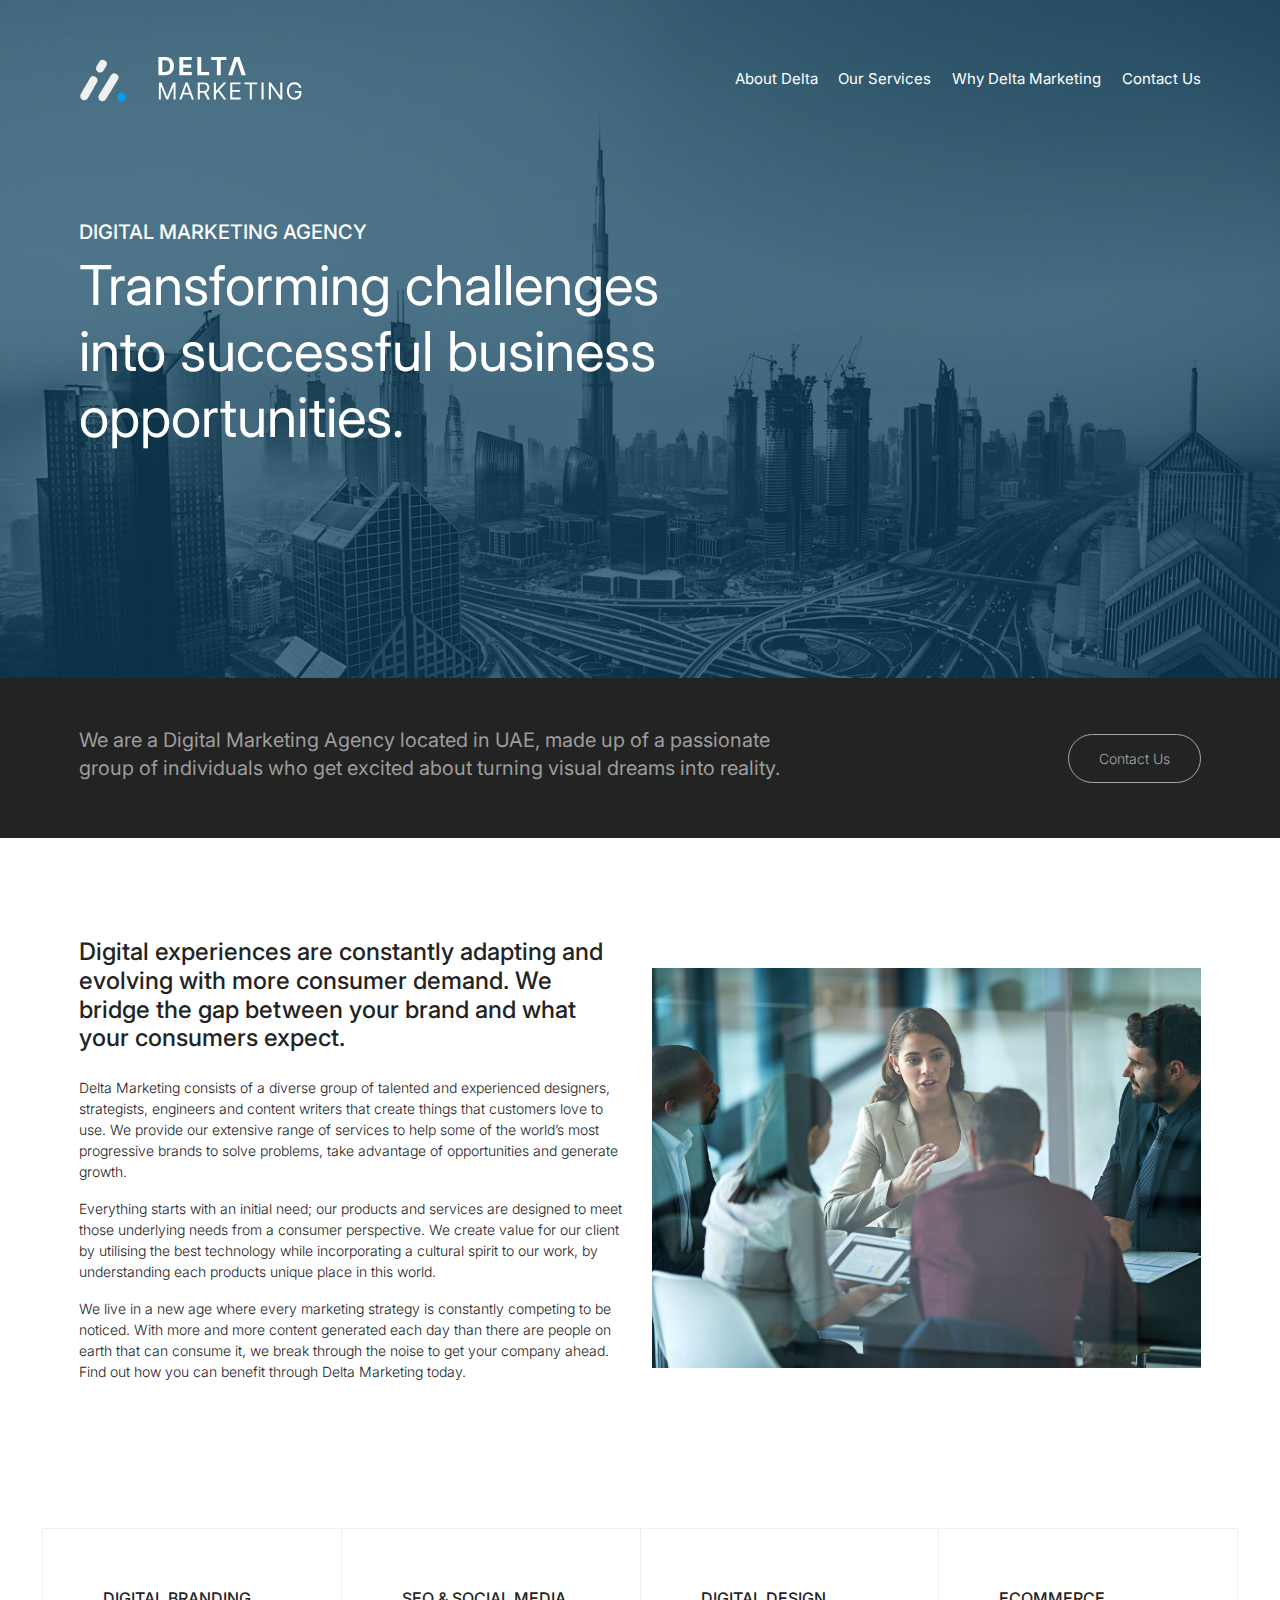
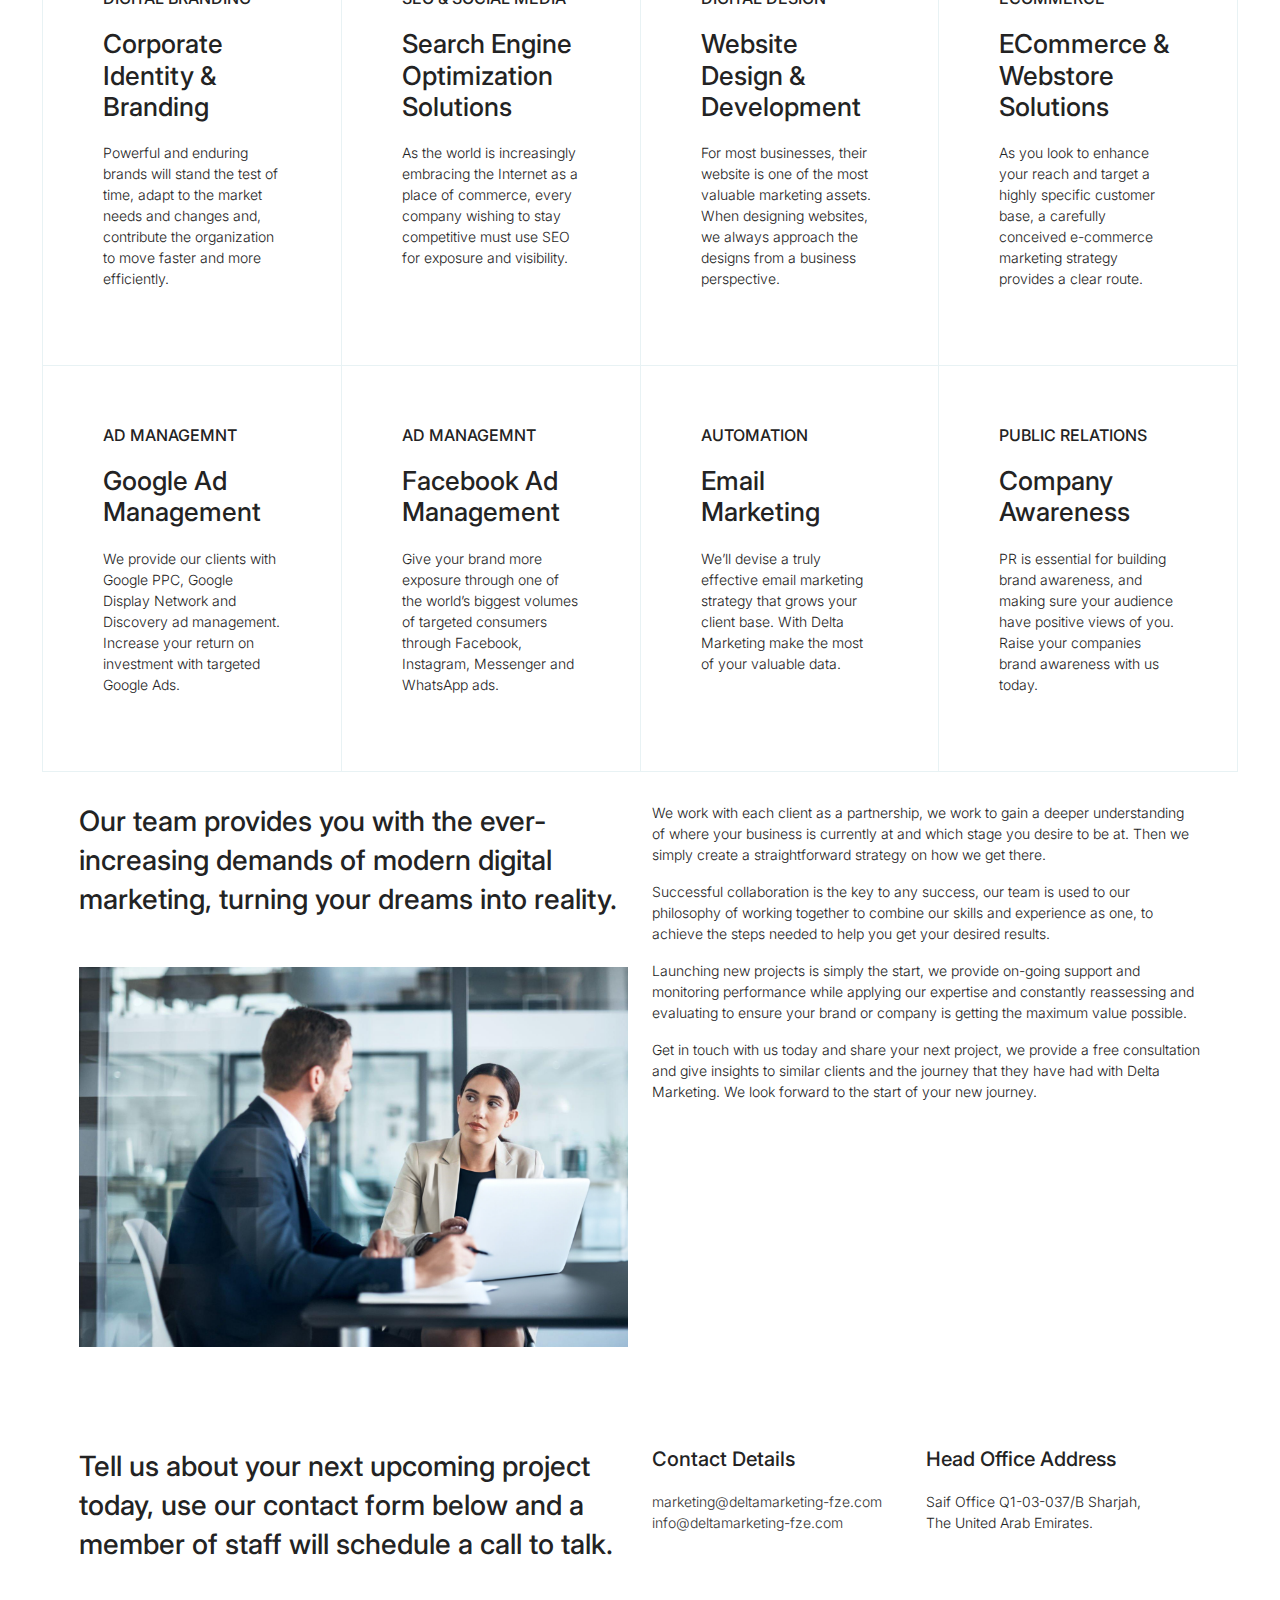
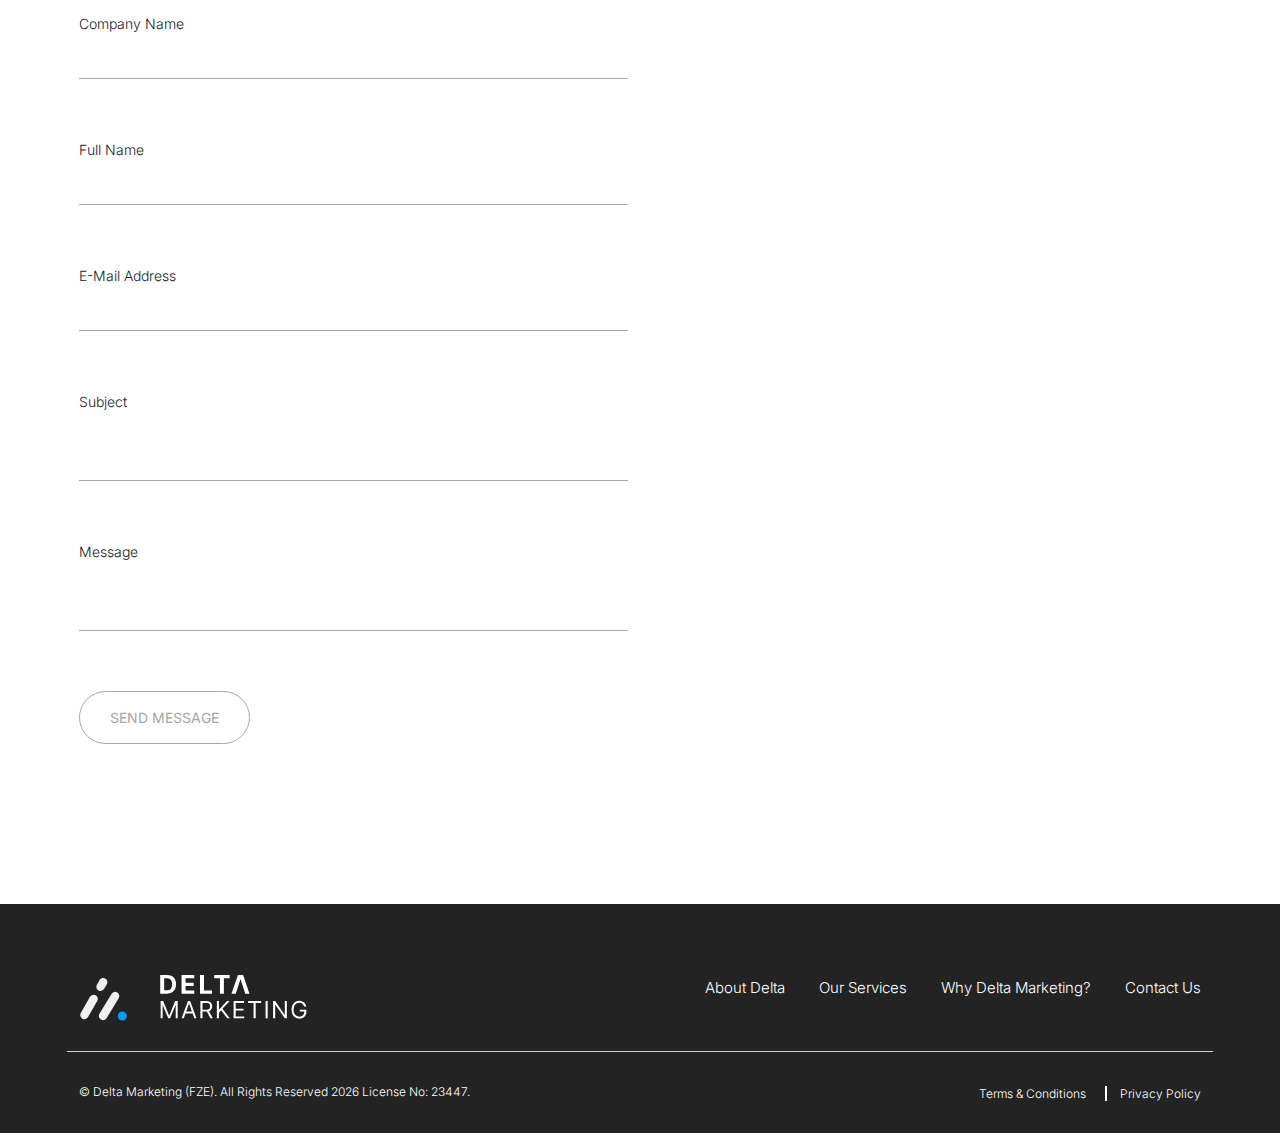
<file: index.html>
<!DOCTYPE html>
<html lang="en">
  <head>
    <meta charset="UTF-8" />
    <meta http-equiv="X-UA-Compatible" content="IE=edge" />
    <meta name="viewport" content="width=device-width, initial-scale=1.0" />
    <meta
      name="description"
      content="We are a Digital Marketing Agency located in The United Arab Emirates, made up of a passionate group of individuals who get excited about turning visual dreams into reality."
    />
    <link
      rel="shortcut icon"
      href="assets/img/favicon-alt.ico"
      type="image/x-icon"
    />
    <title>Delta Marketing</title>
    <link rel="stylesheet" href="assets/css/aos.min.css" />
    <link rel="stylesheet" href="assets/css/owl.carousel.min.css" />
    <link rel="stylesheet" href="assets/css/bootstrap.min.css" />
    <link rel="stylesheet" href="assets/css/style.css" />
    <link rel="stylesheet" href="assets/css/responsive.css" />
  </head>

  <body>
    <!--  Preloader Start
========================-->
    <div id="preloader">
      <div id="status">
        <img src="assets/img/loading-2.gif" alt="LOADING....!!!!!" />
      </div>
    </div>

    <header class="header-area">
      <!--Header top area-->
      <div class="header-top-area">
        <div class="container">
          <div class="row">
            <div class="col-12 text-center text-md-end">
              <a href="tel:+65 3159 6503"></a>
              <a href="mailto:info@deltamarketing-fze.com"></a>
            </div>
          </div>
        </div>
      </div>
      <!--Nabbar area-->
      <nav id="navbar_top" class="navbar navbar-expand-lg navbar-dark">
        <div class="container align-items-center">
          <a class="navbar-brand site-logo" href="index.html">
            <img
              src="assets/img/Delta Marketing Group Logo.svg"
              alt="site-logo"
            />
          </a>
          <button
            class="navbar-toggler"
            type="button"
            data-bs-toggle="collapse"
            data-bs-target="#navbarText"
            aria-controls="navbarText"
            aria-expanded="false"
            aria-label="Toggle navigation"
          >
            <span class="navbar-toggler-icon"></span>
          </button>
          <div class="collapse navbar-collapse" id="navbarText">
            <ul class="navbar-nav main-menu ms-auto pt-4 pt-lg-0 mb-2 mb-lg-0">
              <li class="nav-item active">
                <a href="#about-delta">About Delta </a>
              </li>
              <li class="nav-item">
                <a href="#our-services">Our Services </a>
              </li>
              <li class="nav-item">
                <a href="#delta-marketing">Why Delta Marketing</a>
              </li>
              <li class="nav-item">
                <a href="#contact-us">Contact Us</a>
              </li>
            </ul>
          </div>
        </div>
      </nav>
    </header>
    <!-- Header End-->

    <!-- Hero Area Start-->
    <section
      class="hero-area bg-cover"
      id="hero-section"
      style="background-image: url(./assets/img/hero-img.jpg)"
    >
      <div class="container">
        <div class="row">
          <div class="col-lg-7">
            <div class="hero-area-content">
              <h4>DIGITAL MARKETING AGENCY</h4>
              <h1>
                Transforming challenges into successful business opportunities.
              </h1>
            </div>
          </div>
        </div>
      </div>
    </section>
    <!-- Hero Area End-->

    <!--Call to action start-->
    <section class="call-to-action py-5">
      <div class="container">
        <div class="row align-items-center">
          <div class="col-12 col-md-8">
            <h3>
              We are a Digital Marketing Agency located in UAE, made up of a
              passionate group of individuals who get excited about turning
              visual dreams into reality.
            </h3>
          </div>
          <div class="col-12 col-md-4 text-left text-md-end mt-4 mt-md-0">
            <a href="mailto:info@deltamarketing-fze.com " class="inline-btn"
              >Contact Us
            </a>
          </div>
        </div>
      </div>
    </section>
    <!--Call to action end-->

    <!-- About us start-->
    <section class="about-us-area" id="about-delta">
      <div class="container">
        <div class="row align-items-center">
          <div class="col-lg-6 order-2 order-lg-1 mt-4 mt-lg-0">
            <div class="about-content">
              <h4 class="mb-4">
                Digital experiences are constantly adapting and evolving with
                more consumer demand. We bridge the gap between your brand and
                what your consumers expect.
              </h4>
              <p>
                Delta Marketing consists of a diverse group of talented and
                experienced designers, strategists, engineers and content
                writers that create things that customers love to use. We
                provide our extensive range of services to help some of the
                world’s most progressive brands to solve problems, take
                advantage of opportunities and generate growth.
              </p>
              <p>
                Everything starts with an initial need; our products and
                services are designed to meet those underlying needs from a
                consumer perspective. We create value for our client by
                utilising the best technology while incorporating a cultural
                spirit to our work, by understanding each products unique place
                in this world.
              </p>
              <p>
                We live in a new age where every marketing strategy is
                constantly competing to be noticed. With more and more content
                generated each day than there are people on earth that can
                consume it, we break through the noise to get your company
                ahead. Find out how you can benefit through Delta Marketing
                today.
              </p>
            </div>
          </div>
          <div class="col-lg-6 order-1 order-lg-2">
            <div class="about-right-img">
              <img
                src="assets/img/Delta Marketing Group Singapore.jpg"
                alt=""
                srcset=""
              />
            </div>
          </div>
        </div>
      </div>
    </section>
    <!-- About us end-->

    <!-- Service Area Start-->
    <section class="our-service-area" id="our-services">
      <div class="container-fluid">
        <div class="row">
          <div class="col-12 col-md-6 col-lg-4 col-xl-3 single-service-item">
            <h4>DIGITAL BRANDING</h4>
            <h2>Corporate Identity & Branding</h2>
            <p>
              Powerful and enduring brands will stand the test of time, adapt to
              the market needs and changes and, contribute the organization to
              move faster and more efficiently.
            </p>
          </div>
          <div class="col-12 col-md-6 col-lg-4 col-xl-3 single-service-item">
            <h4>SEO & SOCIAL MEDIA</h4>
            <h2>Search Engine Optimization Solutions</h2>
            <p>
              As the world is increasingly embracing the Internet as a place of
              commerce, every company wishing to stay competitive must use SEO
              for exposure and visibility.
            </p>
          </div>
          <div class="col-12 col-md-6 col-lg-4 col-xl-3 single-service-item">
            <h4>DIGITAL DESIGN</h4>
            <h2>Website Design & Development</h2>
            <p>
              For most businesses, their website is one of the most valuable
              marketing assets. When designing websites, we always approach the
              designs from a business perspective.
            </p>
          </div>
          <div class="col-12 col-md-6 col-lg-4 col-xl-3 single-service-item">
            <h4>ECOMMERCE</h4>
            <h2>ECommerce & Webstore Solutions</h2>
            <p>
              As you look to enhance your reach and target a highly specific
              customer base, a carefully conceived e-commerce marketing strategy
              provides a clear route.
            </p>
          </div>
          <div class="col-12 col-md-6 col-lg-4 col-xl-3 single-service-item">
            <h4>AD MANAGEMNT</h4>
            <h2>Google Ad Management</h2>
            <p>
              We provide our clients with Google PPC, Google Display Network and
              Discovery ad management. Increase your return on investment with
              targeted Google Ads.
            </p>
          </div>
          <div class="col-12 col-md-6 col-lg-4 col-xl-3 single-service-item">
            <h4>AD MANAGEMNT</h4>
            <h2>Facebook Ad Management</h2>
            <p>
              Give your brand more exposure through one of the world’s biggest
              volumes of targeted consumers through Facebook, Instagram,
              Messenger and WhatsApp ads.
            </p>
          </div>
          <div class="col-12 col-md-6 col-lg-4 col-xl-3 single-service-item">
            <h4>AUTOMATION</h4>
            <h2>Email Marketing</h2>
            <p>
              We’ll devise a truly effective email marketing strategy that grows
              your client base. With Delta Marketing make the most of your
              valuable data.
            </p>
          </div>
          <div class="col-12 col-md-6 col-lg-4 col-xl-3 single-service-item">
            <h4>PUBLIC RELATIONS</h4>
            <h2>Company Awareness</h2>
            <p>
              PR is essential for building brand awareness, and making sure your
              audience have positive views of you. Raise your companies brand
              awareness with us today.
            </p>
          </div>
        </div>
      </div>
    </section>
    <!-- Service Area End-->

    <!--marketing insights Start-->
    <!-- <section class="marketing-insight-area" id="marketing-insights">
    <div class="container">
      <div class="row justify-content-center">
        <div class="col-12 text-center">
          <div class="section-title mb-5">
            <h2>marketing insights</h2>
          </div>
        </div>
      </div>
      <div class="row">
        <div class="col-12">
          <div class="marketing-insight-wrapper  owl-carousel owl-theme">
            <div class="single-marketing-insight-item">
              <img src="https://via.placeholder.com/150x120" alt="">
              <div class="marketing-insight-info">
                <span class="date">20.03.2022</span>
                <h2>Lorem ipsum, dolor sit amet consectetur adipisicing elit.</h2>
                <p>Lorem, ipsum dolor sit amet consectetur adipisicing elit. Beatae nesciunt laborum vero rem fugiat provident.</p>
                <p>Lorem ipsum dolor, sit amet consectetur adipisicing elit. Debitis odio neque exercitationem placeat eligendi vero quibusdam consectetur illo numquam provident!</p>
              </div>
            </div>
            <div class="single-marketing-insight-item">
              <img src="https://via.placeholder.com/150x120" alt="">
              <div class="marketing-insight-info">
                <span class="date">20.03.2022</span>
                <h2>Lorem ipsum, dolor sit amet consectetur adipisicing elit.</h2>
                <p>Lorem, ipsum dolor sit amet consectetur adipisicing elit. Beatae nesciunt laborum vero rem fugiat provident.</p>
                <p>Lorem ipsum dolor, sit amet consectetur adipisicing elit. Debitis odio neque exercitationem placeat eligendi vero quibusdam consectetur illo numquam provident!</p>
              </div>
            </div>
            <div class="single-marketing-insight-item">
              <img src="https://via.placeholder.com/150x120" alt="">
              <div class="marketing-insight-info">
                <span class="date">20.03.2022</span>
                <h2>Lorem ipsum, dolor sit amet consectetur adipisicing elit.</h2>
                <p>Lorem, ipsum dolor sit amet consectetur adipisicing elit. Beatae nesciunt laborum vero rem fugiat provident.</p>
                <p>Lorem ipsum dolor, sit amet consectetur adipisicing elit. Debitis odio neque exercitationem placeat eligendi vero quibusdam consectetur illo numquam provident!</p>
              </div>
            </div>
            <div class="single-marketing-insight-item">
              <img src="https://via.placeholder.com/150x120" alt="">
              <div class="marketing-insight-info">
                <span class="date">20.03.2022</span>
                <h2>Lorem ipsum, dolor sit amet consectetur adipisicing elit.</h2>
                <p>Lorem, ipsum dolor sit amet consectetur adipisicing elit. Beatae nesciunt laborum vero rem fugiat provident.</p>
                <p>Lorem ipsum dolor, sit amet consectetur adipisicing elit. Debitis odio neque exercitationem placeat eligendi vero quibusdam consectetur illo numquam provident!</p>
              </div>
            </div>
          </div>
        </div>
      </div>
    </div>
  </section> -->
    <!--marketing insights End-->

    <!-- why-omega start-->
    <section class="why-delta" id="delta-marketing">
      <div class="container">
        <div class="row">
          <div class="col-lg-6">
            <div class="w-omega-left">
              <h3 class="mb-4 mb-lg-5">
                Our team provides you with the ever-increasing demands of modern
                digital marketing, turning your dreams into reality.
              </h3>
              <img
                src="assets/img/Delta Marketing Group PTE LTD Singapore.jpg"
                alt=""
              />
            </div>
          </div>
          <div class="col-lg-6 mt-4 mt-lg-0">
            <div class="w-omega-right">
              <p>
                We work with each client as a partnership, we work to gain a
                deeper understanding of where your business is currently at and
                which stage you desire to be at. Then we simply create a
                straightforward strategy on how we get there.
              </p>
              <p>
                Successful collaboration is the key to any success, our team is
                used to our philosophy of working together to combine our skills
                and experience as one, to achieve the steps needed to help you
                get your desired results.
              </p>
              <p>
                Launching new projects is simply the start, we provide on-going
                support and monitoring performance while applying our expertise
                and constantly reassessing and evaluating to ensure your brand
                or company is getting the maximum value possible.
              </p>
              <p>
                Get in touch with us today and share your next project, we
                provide a free consultation and give insights to similar clients
                and the journey that they have had with Delta Marketing. We look
                forward to the start of your new journey.
              </p>
            </div>
          </div>
        </div>
      </div>
    </section>
    <!-- why-omega end-->

    <!--Contact Info start-->
    <section class="contact-info-area" id="contact-us">
      <div class="container">
        <div class="row">
          <div class="col-12 col-md-6">
            <h3>
              Tell us about your next upcoming project today, use our contact
              form below and a member of staff will schedule a call to talk.
            </h3>
            <form action="#" method="post" class="mt-5">
              <div class="mb-3">
                <label for="name" class="form-label">Company Name</label>
                <input
                  type="text"
                  class="form-control"
                  id="name"
                  aria-describedby="textHelp"
                />
              </div>
              <div class="mb-3">
                <label for="name" class="form-label">Full Name</label>
                <input
                  type="text"
                  class="form-control"
                  id="name"
                  aria-describedby="textHelp"
                />
              </div>

              <div class="mb-3">
                <label for="email" class="form-label">E-Mail Address</label>
                <input
                  type="email"
                  class="form-control"
                  id="email"
                  aria-describedby="emailHelp"
                />
              </div>

              <div class="mb-3">
                <label for="subject" class="form-label">Subject</label>
                <textarea class="form-control" id="message"></textarea>
              </div>

              <div class="mb-3">
                <label for="message" class="form-label">Message</label>
                <textarea class="form-control" id="message"></textarea>
              </div>

              <input class="inline-btn" type="submit" value="SEND MESSAGE" />
            </form>
          </div>
          <div class="col-12 col-md-6 mt-5 mt-md-0">
            <div class="contact-info-wrapper mb-5">
              <div class="single-contact-details">
                <h5>Contact Details</h5>
                <a href="mailto:marketing@deltamarketing-fze.com"
                  >marketing@deltamarketing-fze.com</a
                ><br />
                <a href="mailto:info@deltamarketing-fze.com "
                  >info@deltamarketing-fze.com
                </a>
              </div>
              <div class="single-contact-details">
                <h5>Head Office Address</h5>
                <p>
                  Saif Office Q1-03-037/B Sharjah, <br />
                  The United Arab Emirates.
                </p>
              </div>
            </div>
            <iframe
              src="https://www.google.com/maps/embed?pb=!1m18!1m12!1m3!1d57698.70301801196!2d55.404219637581186!3d25.33211150153655!2m3!1f0!2f0!3f0!3m2!1i1024!2i768!4f13.1!3m3!1m2!1s0x3e5f5f53ae8e02dd%3A0x6eee849492753a1a!2sThe%20First%20International%20Business%20(FZE)!5e0!3m2!1sen!2sbd!4v1704807344196!5m2!1sen!2sbd"
              width="100%"
              style="border: 0"
              allowfullscreen=""
              loading="lazy"
              referrerpolicy="no-referrer-when-downgrade"
            ></iframe>
          </div>
        </div>
      </div>
    </section>
    <!--Contact Info end-->
    <!--Footer Start-->
    <footer class="footer-area">
      <div class="container">
        <div class="row footer-top">
          <div class="col-md-3 col-lg-3 text-md-start text-center">
            <a href="#" class="site-logo">
              <img
                src="assets/img/Delta Marketing Group Logo.svg"
                alt="site-logo"
              />
            </a>
          </div>
          <div class="col-md-9 col-lg-9 mt-lg-0 text-center text-lg-end">
            <ul class="footer-menu">
              <li class="nav-item active">
                <a href="#about-delta">About Delta </a>
              </li>
              <li class="nav-item">
                <a href="#our-services">Our Services </a>
              </li>
              <li class="nav-item">
                <a href="#delta-marketing">Why Delta Marketing?</a>
              </li>
              <li class="nav-item">
                <a href="#contact-us">Contact Us</a>
              </li>
            </ul>
          </div>
        </div>

        <div class="row footer-bottom">
          <div class="col-md-6 col-lg-6">
            <p class="copyright text-center text-md-start">
              &copy; Delta Marketing (FZE). All Rights Reserved
              <script>
                document.write(new Date().getFullYear());
              </script>
              License No: 23447.
            </p>
          </div>
          <div class="col-md-6 col-lg-6 mt-4 mt-md-0 text-end">
            <a href="terms-&-conditions.html">terms & conditions</a>
            <a href="privacy.html">privacy policy</a>
          </div>
        </div>
      </div>
    </footer>
    <!--Footer End-->

    <!-- Back to Top-->
    <a id="back_to_top">
      <img src="assets/img/angle-up.png" alt="" />
    </a>

    <script src="assets/js/jquery-2.2.4.min.js"></script>
    <script src="assets/js/bootstrap.min.js"></script>
    <script src="assets/js/popper.min.js"></script>
    <script src="assets/js/owl.carousel.min.js"></script>
    <script src="assets/js/aos.min.js"></script>
    <script src="assets/js/main.js"></script>
  </body>
</html>
</file>
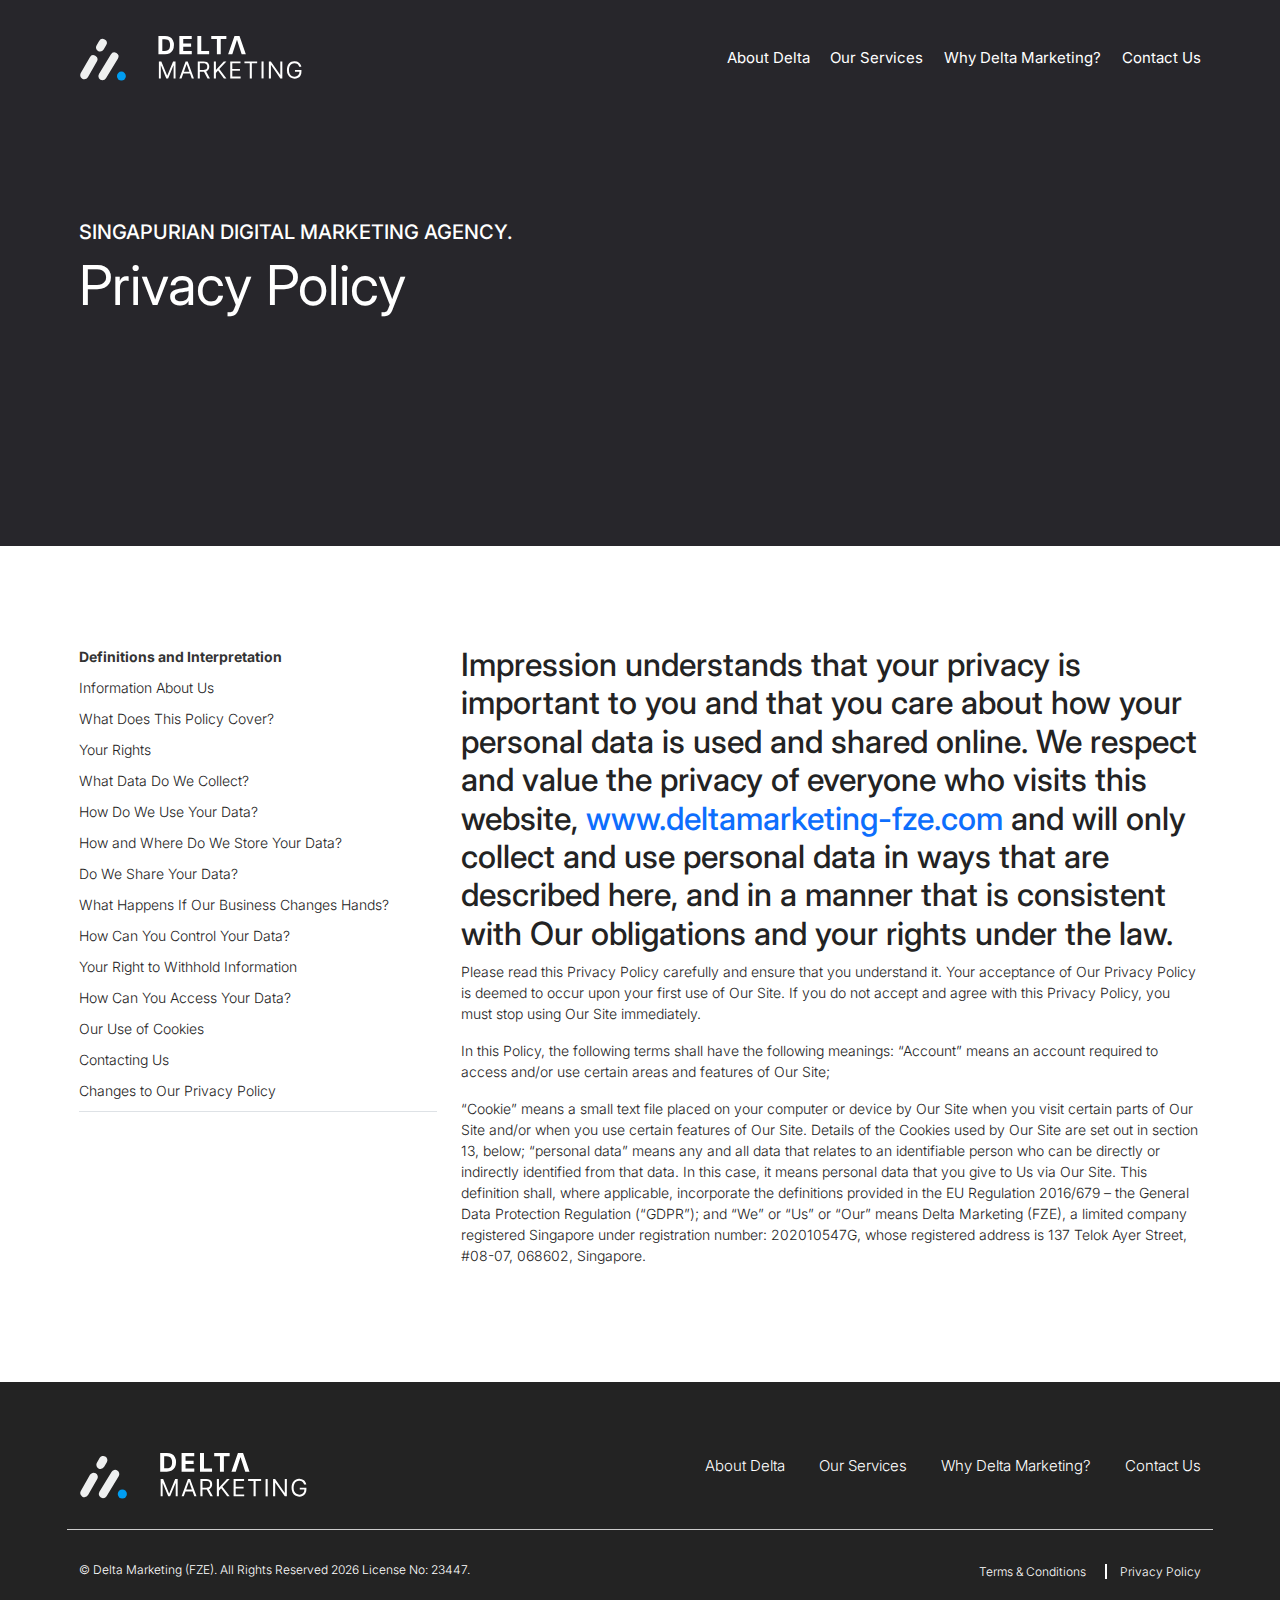
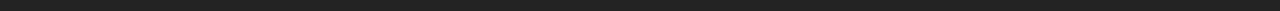
<file: privacy.html>
<!DOCTYPE html>
<html lang="en">
  <head>
    <meta charset="UTF-8" />
    <meta http-equiv="X-UA-Compatible" content="IE=edge" />
    <meta name="viewport" content="width=device-width, initial-scale=1.0" />
    <meta
      name="description"
      content="We are a Digital Marketing Agency located in Singapore, made up of a passionate group of individuals who get excited about turning visual dreams into reality."
    />
    <link
      rel="shortcut icon"
      href="assets/img/favicon-alt.ico"
      type="image/x-icon"
    />
    <title>Privacy Policy | Delta Marketing (FZE)</title>
    <link rel="stylesheet" href="assets/css/aos.min.css" />
    <link rel="stylesheet" href="assets/css/owl.carousel.min.css" />
    <link rel="stylesheet" href="assets/css/bootstrap.min.css" />
    <link rel="stylesheet" href="assets/css/style.css" />
    <link rel="stylesheet" href="assets/css/responsive.css" />
  </head>

  <body>
    <!--  Preloader Start
========================-->
    <div id="preloader">
      <div id="status">
        <img src="assets/img/loading-2.gif" alt="LOADING....!!!!!" />
      </div>
    </div>

    <header class="header-area">
      <!--Header top area-->
      <!-- <div class="header-top-area">
        <div class="container">
          <div class="row">
            <div class="col-12 text-center text-md-end">
              <a href="mailto:marketing@deltamarketing-fze.com"
                >marketing@deltamarketing-fze.com</a
              >
              <a href="mailto:info@deltamarketing-fze.co "
                >info@deltamarketing-fze.com</a
              >
            </div>
          </div>
        </div>
      </div> -->
      <!--Nabbar area-->
      <nav id="navbar_top" class="navbar navbar-expand-lg navbar-dark">
        <div class="container align-items-center">
          <a class="navbar-brand site-logo" href="index.html">
            <img
              src="assets/img/Delta Marketing Group Logo.svg"
              alt="site-logo"
            />
          </a>
          <button
            class="navbar-toggler"
            type="button"
            data-bs-toggle="collapse"
            data-bs-target="#navbarText"
            aria-controls="navbarText"
            aria-expanded="false"
            aria-label="Toggle navigation"
          >
            <span class="navbar-toggler-icon"></span>
          </button>
          <div class="collapse navbar-collapse" id="navbarText">
            <ul class="navbar-nav main-menu ms-auto pt-4 pt-lg-0 mb-2 mb-lg-0">
              <li class="nav-item active">
                <a href="#about-delta">About Delta </a>
              </li>
              <li class="nav-item">
                <a href="#our-services">Our Services </a>
              </li>
              <li class="nav-item">
                <a href="#delta-marketing">Why Delta Marketing?</a>
              </li>
              <li class="nav-item">
                <a href="#contact-us">Contact Us</a>
              </li>
            </ul>
          </div>
        </div>
      </nav>
    </header>
    <!-- Header End-->

    <!-- Trams and Condition hero area start-->
    <section class="hero-area trams-and-condition-page">
      <div class="container">
        <div class="row justify-content-center align-items-center">
          <div class="col-lg-12">
            <h4>SINGAPURIAN DIGITAL MARKETING AGENCY.</h4>
            <h1>Privacy Policy</h1>
          </div>
        </div>
      </div>
    </section>
    <!-- Trams and Condition hero area end-->

    <!-- Trams and Condition area start-->
    <section class="trams-condition tabs">
      <div class="container">
        <div class="row">
          <div class="col-lg-4">
            <ol class="condition-lists nav nav-tabs" role="tablist">
              <li>
                <a
                  class="active"
                  id="home-tab"
                  data-bs-toggle="tab"
                  data-bs-target="#condition-1"
                  type="button"
                  role="tab"
                  aria-controls="home"
                  aria-selected="true"
                  >Definitions and Interpretation</a
                >
              </li>
              <li>
                <a
                  data-bs-toggle="tab"
                  data-bs-target="#condition-2"
                  type="button"
                  role="tab"
                  aria-controls="profile"
                  aria-selected="false"
                  >Information About Us</a
                >
              </li>
              <li>
                <a
                  data-bs-toggle="tab"
                  data-bs-target="#condition-3"
                  type="button"
                  role="tab"
                  aria-controls="profile"
                  aria-selected="false"
                  >What Does This Policy Cover?</a
                >
              </li>
              <li>
                <a
                  data-bs-toggle="tab"
                  data-bs-target="#condition-4"
                  type="button"
                  role="tab"
                  aria-controls="profile"
                  aria-selected="false"
                  >Your Rights</a
                >
              </li>
              <li>
                <a
                  data-bs-toggle="tab"
                  data-bs-target="#condition-5"
                  type="button"
                  role="tab"
                  aria-controls="profile"
                  aria-selected="false"
                  >What Data Do We Collect?</a
                >
              </li>
              <li>
                <a
                  data-bs-toggle="tab"
                  data-bs-target="#condition-6"
                  type="button"
                  role="tab"
                  aria-controls="profile"
                  aria-selected="false"
                  >How Do We Use Your Data?</a
                >
              </li>
              <li>
                <a
                  data-bs-toggle="tab"
                  data-bs-target="#condition-7"
                  type="button"
                  role="tab"
                  aria-controls="profile"
                  aria-selected="false"
                  >How and Where Do We Store Your Data?</a
                >
              </li>
              <li>
                <a
                  data-bs-toggle="tab"
                  data-bs-target="#condition-8"
                  type="button"
                  role="tab"
                  aria-controls="profile"
                  aria-selected="false"
                  >Do We Share Your Data?</a
                >
              </li>
              <li>
                <a
                  data-bs-toggle="tab"
                  data-bs-target="#condition-9"
                  type="button"
                  role="tab"
                  aria-controls="profile"
                  aria-selected="false"
                  >What Happens If Our Business Changes Hands?</a
                >
              </li>
              <li>
                <a
                  data-bs-toggle="tab"
                  data-bs-target="#condition-10"
                  type="button"
                  role="tab"
                  aria-controls="profile"
                  aria-selected="false"
                  >How Can You Control Your Data?
                </a>
              </li>
              <li>
                <a
                  data-bs-toggle="tab"
                  data-bs-target="#condition-11"
                  type="button"
                  role="tab"
                  aria-controls="profile"
                  aria-selected="false"
                  >Your Right to Withhold Information</a
                >
              </li>
              <li>
                <a
                  data-bs-toggle="tab"
                  data-bs-target="#condition-12"
                  type="button"
                  role="tab"
                  aria-controls="profile"
                  aria-selected="false"
                  >How Can You Access Your Data?</a
                >
              </li>
              <li>
                <a
                  data-bs-toggle="tab"
                  data-bs-target="#condition-13"
                  type="button"
                  role="tab"
                  aria-controls="profile"
                  aria-selected="false"
                  >Our Use of Cookies</a
                >
              </li>
              <li>
                <a
                  data-bs-toggle="tab"
                  data-bs-target="#condition-14"
                  type="button"
                  role="tab"
                  aria-controls="profile"
                  aria-selected="false"
                  >Contacting Us</a
                >
              </li>
              <li>
                <a
                  data-bs-toggle="tab"
                  data-bs-target="#condition-15"
                  type="button"
                  role="tab"
                  aria-controls="profile"
                  aria-selected="false"
                  >Changes to Our Privacy Policy</a
                >
              </li>
            </ol>
          </div>
          <div class="col-lg-8 mt-5 mt-lg-0">
            <div class="tab-content">
              <div class="tab-pane fade show active" id="condition-1">
                <h2>
                  Impression understands that your privacy is important to you
                  and that you care about how your personal data is used and
                  shared online. We respect and value the privacy of everyone
                  who visits this website,
                  <a href="www.deltamarketing-fze.com"
                    >www.deltamarketing-fze.com</a
                  >
                  and will only collect and use personal data in ways that are
                  described here, and in a manner that is consistent with Our
                  obligations and your rights under the law.
                </h2>
                <p>
                  Please read this Privacy Policy carefully and ensure that you
                  understand it. Your acceptance of Our Privacy Policy is deemed
                  to occur upon your first use of Our Site. If you do not accept
                  and agree with this Privacy Policy, you must stop using Our
                  Site immediately.
                </p>
                <p>
                  In this Policy, the following terms shall have the following
                  meanings: “Account” means an account required to access and/or
                  use certain areas and features of Our Site;
                </p>
                <p>
                  “Cookie” means a small text file placed on your computer or
                  device by Our Site when you visit certain parts of Our Site
                  and/or when you use certain features of Our Site. Details of
                  the Cookies used by Our Site are set out in section 13, below;
                  “personal data” means any and all data that relates to an
                  identifiable person who can be directly or indirectly
                  identified from that data. In this case, it means personal
                  data that you give to Us via Our Site. This definition shall,
                  where applicable, incorporate the definitions provided in the
                  EU Regulation 2016/679 – the General Data Protection
                  Regulation (“GDPR”); and “We” or “Us” or “Our” means Delta
                  Marketing (FZE), a limited company registered Singapore under
                  registration number: 202010547G, whose registered address is
                  137 Telok Ayer Street, #08-07, 068602, Singapore.
                </p>
              </div>

              <div class="tab-pane fade" id="condition-2">
                <p>
                  Our Site is owned and operated by Delta Marketing (FZE), a
                  limited company registered in Singapore under registration
                  number: 202010547G, whose registered address is 137 Telok Ayer
                  Street, #08-07, 068602, Singapore.
                </p>
              </div>

              <div class="tab-pane fade" id="condition-3">
                <p>
                  This Privacy Policy applies only to your use of Our Site. Our
                  Site may contain links to other websites. Please note that We
                  have no control over how your data is collected, stored, or
                  used by other websites and We advise you to check the privacy
                  policies of any such websites before providing any data to
                  them.
                </p>
              </div>

              <div class="tab-pane fade" id="condition-4">
                <p>
                  As a data subject, you have the following rights under the
                  GDPR, which this Policy and Our use of personal data have been
                  designed to uphold: The right to be informed about Our
                  collection and use of personal data; The right of access to
                  the personal data We hold about you (see section 12);mThe
                  right to rectification if any personal data We hold about you
                  is inaccurate or incomplete (please contact Us using the
                  details in section 14); The right to be forgotten – i.e. the
                  right to ask Us to delete any personal data We hold about you
                  (We only hold your personal data for a limited time, as
                  explained in section 6 but if you would like Us to delete it
                  sooner, please contact Us using the details in section 14);
                  The right to restrict (i.e. prevent) the processing of your
                  personal data; The right to data portability (obtaining a copy
                  of your personal data to re-use with another service or
                  organisation); The right to object to Us using your personal
                  data for particular purposes; and Rights with respect to
                  automated decision making and profiling. If you have any cause
                  for complaint about Our use of your personal data, please
                  contact Us using the details provided in section 14 and We
                  will do Our best to solve the problem for you.
                </p>
              </div>

              <div class="tab-pane fade" id="condition-5">
                <p>
                  Depending upon your use of Our Site, We may collect some or
                  all of the following personal and non-personal data (please
                  also see section 13 on Our use of Cookies and similar
                  technologies and Our Cookie Policy): name; business/company
                  name job title; profession; contact information such as email
                  addresses and telephone numbers; demographic information such
                  as postcode, preferences, and interests; IP address; web
                  browser type and version; operating system; a list of URLs
                  starting with a referring site, your activity on Our Site, and
                  the site you exit to
                </p>
              </div>

              <div class="tab-pane fade" id="condition-6">
                <p>
                  All personal data is processed and stored securely, for no
                  longer than is necessary in light of the reason(s) for which
                  it was first collected. We will comply with Our obligations
                  and safeguard your rights under the GDPR at all times. For
                  more details on security see section 7, below.
                </p>

                <p>
                  Our use of your personal data will always have a lawful basis,
                  either because it is necessary for Our performance of a
                  contract with you, because you have consented to Our use of
                  your personal data (e.g. by subscribing to emails), or because
                  it is in Our legitimate interests.
                </p>

                <p>
                  With your permission and/or where permitted by law, We may
                  also use your data for marketing purposes which may include
                  contacting you by email, telephone or post with information,
                  news and offers on Our products and services. We will not,
                  however, send you any unsolicited marketing or spam and will
                  take all reasonable steps to ensure that We fully protect your
                  rights and comply with Our obligations under the GDPR and the
                  Privacy and Electronic Communications (EC Directive)
                  Regulations 2003.
                </p>
              </div>

              <div class="tab-pane fade" id="condition-7">
                <p>
                  We only keep your personal data for as long as We need to in
                  order to use it as described above in section 6, and/or for as
                  long as We have your permission to keep it
                </p>

                <p>
                  Some or all of your data may be stored outside of the European
                  Economic Area (“the EEA”) (The EEA consists of all EU member
                  states, plus Norway, Iceland, and Liechtenstein). You are
                  deemed to accept and agree to this by using Our Site and
                  submitting information to Us. If We do store data outside the
                  EEA, We will take all reasonable steps to ensure that your
                  data is treated as safely and securely.
                </p>
              </div>

              <div class="tab-pane fade" id="condition-8">
                <p>
                  Subject to section 8.2, We will not share any of your data
                  with any third parties for any purposes.
                </p>

                <p>
                  We may sometimes contract with third parties to supply
                  products and services to you on Our behalf. These may include
                  payment processing, delivery of goods, search engine
                  facilities, advertising, and marketing. In some cases, the
                  third parties may require access to some or all of your data.
                  Where any of your data is required for such a purpose, We will
                  take all reasonable steps to ensure that your data will be
                  handled safely, securely, and in accordance with your rights,
                  Our obligations, and the obligations of the third party under
                  the law.
                </p>

                <p>
                  We may compile statistics about the use of Our Site including
                  data on traffic, usage patterns, user numbers, sales, and
                  other information. All such data will be anonymised and will
                  not include any personally identifying data, or any anonymised
                  data that can be combined with other data and used to identify
                  you. We may from time to time share such data with third
                  parties such as prospective investors, affiliates, partners,
                  and advertisers. Data will only be shared and used within the
                  bounds of the law.
                </p>

                <p>
                  We may sometimes use third party data processors that are
                  located outside of the European Economic Area (“the EEA”) (The
                  EEA consists of all EU member states, plus Norway, Iceland,
                  and Liechtenstein). Where We transfer any personal data
                  outside the EEA, We will take all reasonable steps to ensure
                  that your data is treated as safely and securely.
                </p>

                <p>
                  In certain circumstances, We may be legally required to share
                  certain data held by Us, which may include your personal data,
                  for example, where We are involved in legal proceedings, where
                  We are complying with legal requirements, a court order, or a
                  governmental authority.
                </p>
              </div>

              <div class="tab-pane fade" id="condition-9">
                <p>
                  We may, from time to time, expand or reduce Our business and
                  this may involve the sale and/or the transfer of control of
                  all or part of Our business. Any personal data that you have
                  provided will, where it is relevant to any part of Our
                  business that is being transferred, be transferred along with
                  that part and the new owner or newly controlling party will,
                  under the terms of this Privacy Policy, be permitted to use
                  that data only for the same purposes for which it was
                  originally collected by Us.
                </p>
              </div>

              <div class="tab-pane fade" id="condition-10">
                <p>
                  When you submit personal data via Our Site, you may be given
                  options to restrict Our use of your data. In particular, We
                  aim to give you strong controls on Our use of your data for
                  direct marketing purposes (including the ability to opt-out of
                  receiving emails from Us which you may do by unsubscribing
                  using the links provided in Our emails and at the point of
                  providing your details).
                </p>
              </div>

              <div class="tab-pane fade" id="condition-11">
                <p>
                  You may access Our Site without providing any data at all.
                  However, to use all features and functions available on Our
                  Site you may be required to submit or allow for the collection
                  of certain data. You may restrict Our use of Cookies. For more
                  information, see section 13 and Our Cookie Policy.
                </p>
              </div>

              <div class="tab-pane fade" id="condition-12">
                <p>
                  You have the right to ask for a copy of any of your personal
                  data held by Us (where such data is held). Under the GDPR, no
                  fee is payable and We will provide any and all information in
                  response to your request free of charge. Please contact Us for
                  more details at
                  <a href="mailto:info@deltamarketing-fze.com"
                    >info@deltamarketing-fze.com</a
                  >
                  or using the contact details below in section 14.
                </p>
              </div>

              <div class="tab-pane fade" id="condition-13">
                <p>
                  Our Site may place and access certain first party Cookies on
                  your computer or device. First party Cookies are those placed
                  directly by Us and are used only by Us. We use Cookies to
                  facilitate and improve your experience of Our Site and to
                  provide and improve Our products services. By using Our Site
                  you may also receive certain third party Cookies on your
                  computer or device. Third party Cookies are those placed by
                  websites, services, and/or parties other than Us. Third party
                  Cookies are used on Our Site for advertising and other
                  services. In addition, Our Site uses analytics services
                  provided by Google and others, which also use Cookies. Website
                  analytics refers to a set of tools used to collect and analyse
                  usage statistics, enabling Us to better understand how people
                  use Our Site. For more details, please refer to Our Cookie
                  Policy.
                </p>
              </div>

              <div class="tab-pane fade" id="condition-14">
                <p>
                  If you have any questions about Our Site or this Privacy
                  Policy, please contact Us by email at
                  info@deltamarketing-fze.com or email on
                  marketing@deltamarketing-fze.com or by post at Saif Office
                  Q1-03-037/B Sharjah, The United Arab Emirates. Please ensure
                  that your query is clear, particularly if it is a request for
                  information about the data We hold about you (as under section
                  12, above).
                </p>
              </div>

              <div class="tab-pane fade" id="condition-15">
                <p>
                  We may change this Privacy Policy from time to time (for
                  example, if the law changes). Any changes will be immediately
                  posted on Our Site and you will be deemed to have accepted the
                  terms of the Privacy Policy on your first use of Our Site
                  following the alterations. We recommend that you check this
                  page regularly to keep up-to-date.
                </p>
              </div>
            </div>
          </div>
        </div>
      </div>
    </section>
    <!-- Trams and Condition area end-->
    <!--Footer Start-->
    <footer class="footer-area">
      <div class="container">
        <div class="row footer-top">
          <div class="col-md-3 col-lg-3 text-md-start text-center">
            <a href="#" class="site-logo">
              <img
                src="assets/img/Delta Marketing Group Logo.svg"
                alt="site-logo"
              />
            </a>
          </div>
          <div class="col-md-9 col-lg-9 mt-lg-0 text-center text-lg-end">
            <ul class="footer-menu">
              <li class="nav-item active">
                <a href="#about-delta">About Delta </a>
              </li>
              <li class="nav-item">
                <a href="#our-services">Our Services </a>
              </li>
              <li class="nav-item">
                <a href="#delta-marketing">Why Delta Marketing?</a>
              </li>
              <li class="nav-item">
                <a href="#contact-us">Contact Us</a>
              </li>
            </ul>
          </div>
        </div>

        <div class="row footer-bottom">
          <div class="col-md-6 col-lg-6">
            <p class="copyright text-center text-md-start">
              &copy; Delta Marketing (FZE). All Rights Reserved
              <script>
                document.write(new Date().getFullYear());
              </script>
              License No: 23447.
            </p>
          </div>
          <div class="col-md-6 col-lg-6 mt-4 mt-md-0 text-end">
            <a href="terms-&-conditions.html">terms & conditions</a>
            <a href="privacy.html">privacy policy</a>
          </div>
        </div>
      </div>
    </footer>
    <!--Footer End-->

    <!-- Back to Top-->
    <a id="back_to_top">
      <img src="assets/img/angle-up.png" alt="" />
    </a>

    <script src="assets/js/jquery-2.2.4.min.js"></script>
    <script src="assets/js/bootstrap.min.js"></script>
    <script src="assets/js/popper.min.js"></script>
    <script src="assets/js/owl.carousel.min.js"></script>
    <script src="assets/js/aos.min.js"></script>
    <script src="assets/js/main.js"></script>
  </body>
</html>
</file>
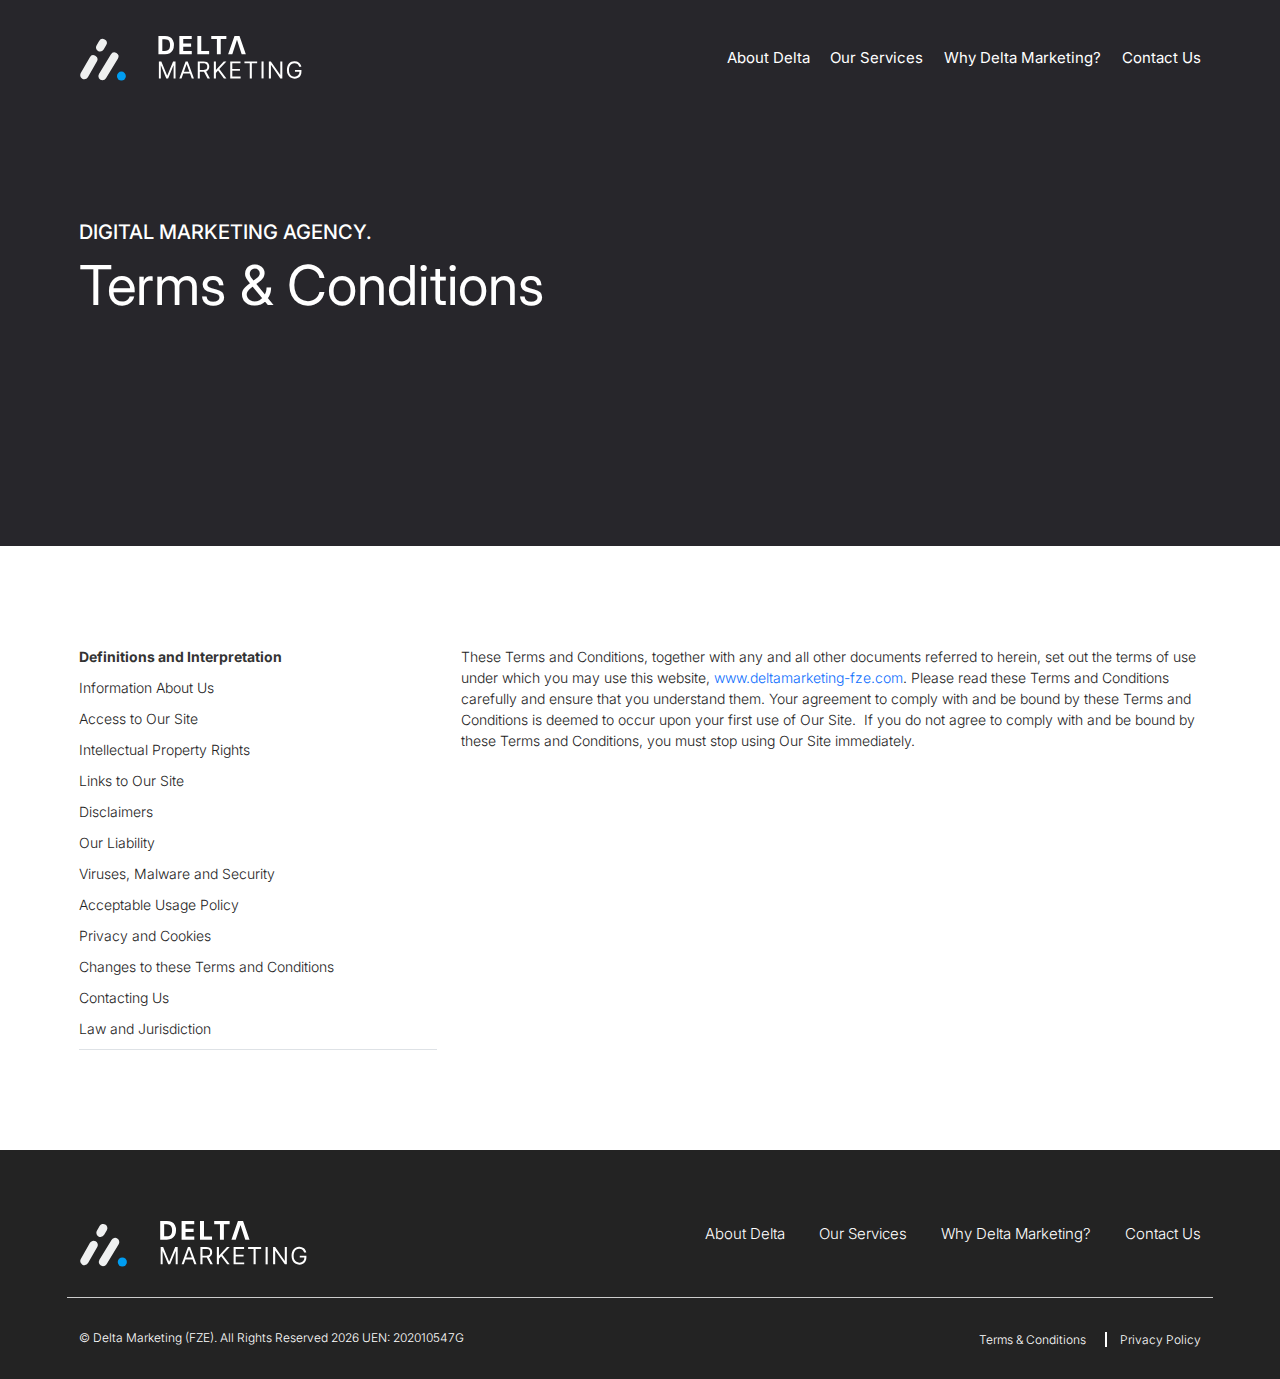
<file: terms-&-conditions.html>
<!DOCTYPE html>
<html lang="en">
  <head>
    <meta charset="UTF-8" />
    <meta http-equiv="X-UA-Compatible" content="IE=edge" />
    <meta name="viewport" content="width=device-width, initial-scale=1.0" />
    <meta
      name="description"
      content="We are a Digital Marketing Agency located in Singapore, made up of a passionate group of individuals who get excited about turning visual dreams into reality."
    />
    <link
      rel="shortcut icon"
      href="assets/img/favicon-alt.ico"
      type="image/x-icon"
    />
    <title>Terms & Conditions | Delta Marketing (FZE)</title>
    <link rel="stylesheet" href="assets/css/aos.min.css" />
    <link rel="stylesheet" href="assets/css/owl.carousel.min.css" />
    <link rel="stylesheet" href="assets/css/bootstrap.min.css" />
    <link rel="stylesheet" href="assets/css/style.css" />
    <link rel="stylesheet" href="assets/css/responsive.css" />
  </head>

  <body>
    <!--  Preloader Start
========================-->
    <div id="preloader">
      <div id="status">
        <img src="assets/img/loading-2.gif" alt="LOADING....!!!!!" />
      </div>
    </div>

    <header class="header-area">
      <!--Header top area-->
      <!-- <div class="header-top-area">
            <div class="container">
                <div class="row">
                    <div class="col-12 text-center text-md-end">
                        <a href="mailto:marketing@deltamarketing-fze.com">marketing@deltamarketing-fze.com</a>
                        <a href="mailto:info@deltamarketing-fze.com">info@deltamarketing-fze.com</a>
                    </div>
                </div>
            </div>
        </div> -->
      <!--Nabbar area-->
      <nav id="navbar_top" class="navbar navbar-expand-lg navbar-dark">
        <div class="container align-items-center">
          <a class="navbar-brand site-logo" href="index.html">
            <img
              src="assets/img/Delta Marketing Group Logo.svg"
              alt="site-logo"
            />
          </a>
          <button
            class="navbar-toggler"
            type="button"
            data-bs-toggle="collapse"
            data-bs-target="#navbarText"
            aria-controls="navbarText"
            aria-expanded="false"
            aria-label="Toggle navigation"
          >
            <span class="navbar-toggler-icon"></span>
          </button>
          <div class="collapse navbar-collapse" id="navbarText">
            <ul class="navbar-nav main-menu ms-auto pt-4 pt-lg-0 mb-2 mb-lg-0">
              <li class="nav-item active">
                <a href="#about-delta">About Delta </a>
              </li>
              <li class="nav-item">
                <a href="#our-services">Our Services </a>
              </li>
              <li class="nav-item">
                <a href="#delta-marketing">Why Delta Marketing?</a>
              </li>
              <li class="nav-item">
                <a href="#contact-us">Contact Us</a>
              </li>
            </ul>
          </div>
        </div>
      </nav>
    </header>
    <!-- Header End-->

    <!-- Trams and Condition hero area start-->
    <section class="hero-area trams-and-condition-page">
      <div class="container">
        <div class="row justify-content-center align-items-center">
          <div class="col-lg-12">
            <h4>DIGITAL MARKETING AGENCY.</h4>
            <h1>Terms & Conditions</h1>
          </div>
        </div>
      </div>
    </section>
    <!-- Trams and Condition hero area end-->

    <!-- Trams and Condition area start-->
    <section class="trams-condition tabs">
      <div class="container">
        <div class="row">
          <div class="col-lg-4">
            <ol class="condition-lists nav nav-tabs" role="tablist">
              <li>
                <a
                  class="active"
                  id="home-tab"
                  data-bs-toggle="tab"
                  data-bs-target="#condition-1"
                  type="button"
                  role="tab"
                  aria-controls="home"
                  aria-selected="true"
                  >Definitions and Interpretation</a
                >
              </li>
              <li>
                <a
                  data-bs-toggle="tab"
                  data-bs-target="#condition-2"
                  type="button"
                  role="tab"
                  aria-controls="profile"
                  aria-selected="false"
                  >Information About Us</a
                >
              </li>
              <li>
                <a
                  data-bs-toggle="tab"
                  data-bs-target="#condition-3"
                  type="button"
                  role="tab"
                  aria-controls="profile"
                  aria-selected="false"
                  >Access to Our Site</a
                >
              </li>
              <li>
                <a
                  data-bs-toggle="tab"
                  data-bs-target="#condition-4"
                  type="button"
                  role="tab"
                  aria-controls="profile"
                  aria-selected="false"
                  >Intellectual Property Rights</a
                >
              </li>
              <li>
                <a
                  data-bs-toggle="tab"
                  data-bs-target="#condition-5"
                  type="button"
                  role="tab"
                  aria-controls="profile"
                  aria-selected="false"
                  >Links to Our Site</a
                >
              </li>
              <li>
                <a
                  data-bs-toggle="tab"
                  data-bs-target="#condition-6"
                  type="button"
                  role="tab"
                  aria-controls="profile"
                  aria-selected="false"
                  >Disclaimers</a
                >
              </li>
              <li>
                <a
                  data-bs-toggle="tab"
                  data-bs-target="#condition-7"
                  type="button"
                  role="tab"
                  aria-controls="profile"
                  aria-selected="false"
                  >Our Liability</a
                >
              </li>
              <li>
                <a
                  data-bs-toggle="tab"
                  data-bs-target="#condition-8"
                  type="button"
                  role="tab"
                  aria-controls="profile"
                  aria-selected="false"
                  >Viruses, Malware and Security</a
                >
              </li>
              <li>
                <a
                  data-bs-toggle="tab"
                  data-bs-target="#condition-9"
                  type="button"
                  role="tab"
                  aria-controls="profile"
                  aria-selected="false"
                  >Acceptable Usage Policy</a
                >
              </li>
              <li>
                <a
                  data-bs-toggle="tab"
                  data-bs-target="#condition-10"
                  type="button"
                  role="tab"
                  aria-controls="profile"
                  aria-selected="false"
                  >Privacy and Cookies</a
                >
              </li>
              <li>
                <a
                  data-bs-toggle="tab"
                  data-bs-target="#condition-11"
                  type="button"
                  role="tab"
                  aria-controls="profile"
                  aria-selected="false"
                  >Changes to these Terms and Conditions</a
                >
              </li>
              <li>
                <a
                  data-bs-toggle="tab"
                  data-bs-target="#condition-12"
                  type="button"
                  role="tab"
                  aria-controls="profile"
                  aria-selected="false"
                  >Contacting Us</a
                >
              </li>
              <li>
                <a
                  data-bs-toggle="tab"
                  data-bs-target="#condition-13"
                  type="button"
                  role="tab"
                  aria-controls="profile"
                  aria-selected="false"
                  >Law and Jurisdiction</a
                >
              </li>
            </ol>
          </div>
          <div class="col-lg-8 mt-5 mt-lg-0">
            <div class="tab-content">
              <div class="tab-pane fade show active" id="condition-1">
                <p>
                  These Terms and Conditions, together with any and all other
                  documents referred to herein, set out the terms of use under
                  which you may use this website,
                  <a href="www.deltamarketing-fze.com"
                    >www.deltamarketing-fze.com</a
                  >. Please read these Terms and Conditions carefully and ensure
                  that you understand them. Your agreement to comply with and be
                  bound by these Terms and Conditions is deemed to occur upon
                  your first use of Our Site.  If you do not agree to comply
                  with and be bound by these Terms and Conditions, you must stop
                  using Our Site immediately.
                </p>
              </div>

              <div class="tab-pane fade" id="condition-2">
                <p>
                  In these Terms and Conditions, unless the context otherwise
                  requires, the following expressions have the following
                  meanings: “Content” means any and all text, images, audio,
                  video, scripts, code, software, databases and any other form
                  of information capable of being stored on a computer that
                  appears on, or forms part of, Our Site; and “We” or “Us” or
                  “Our” means Delta Marketing (FZE)., a company registered in
                  Singapore under registration number: 202010547G, whose
                  registered address is 137 Telok Ayer Street, #08-07, 068602,
                  Singapore.
                </p>
              </div>

              <div class="tab-pane fade" id="condition-3">
                <p>
                  Our Site, www.deltamarketing-fze.com, is owned and operated by
                  Delta Marketing (FZE)., a company registered in Singapore
                  under registration number: 202010547G, whose registered
                  address is 137 Telok Ayer Street, #08-07, 068602, Singapore.
                </p>
              </div>

              <div class="tab-pane fade" id="condition-4">
                <p>
                  Access to Our Site is free of charge. It is your
                  responsibility to make any and all arrangements necessary in
                  order to access Our Site. Access to Our Site is provided “as
                  is” and on an “as available” basis.  We may alter, suspend or
                  discontinue Our Site (or any part of it) at any time and
                  without notice.  We will not be liable to you in any way if
                  Our Site (or any part of it) is unavailable at any time and
                  for any period.
                </p>
              </div>

              <div class="tab-pane fade" id="condition-5">
                <p>
                  All Content included on Our Site and the copyright and other
                  intellectual property rights subsisting in that Content,
                  unless specifically labelled otherwise, belongs to or has been
                  licensed by Us.  All Content is protected by applicable
                  Singapore and international intellectual property laws and
                  treaties.
                </p>

                <p>
                  Subject to sub-Clauses 4.3 and 4.6 you may not reproduce,
                  copy, distribute, sell, rent, sub-licence, store, or in any
                  other manner re-use Content from Our Site unless given express
                  written permission to do so by Us.
                </p>

                <p>
                  You may: Access, view and use Our Site in a web browser
                  (including any web browsing capability built into other types
                  of software or app); Download Our Site (or any part of it) for
                  caching; Print page from Our Site; Download extracts from
                  pages on Our Site; and Save pages from Our Site for later
                  and/or offline viewing.
                </p>

                <p>
                  Our status as the owner and author of the Content on Our Site
                  (or that of identified licensors, as appropriate) must always
                  be acknowledged.
                </p>

                <p>
                  You may not use any Content saved or downloaded from Our Site
                  for commercial purposes without first obtaining a licence from
                  Us (or our licensors, as appropriate) to do so.  This does not
                  prohibit the normal access, viewing and use of Our Site for
                  general information purposes whether by business users or
                  consumers.
                </p>

                <p>
                  Nothing in these Terms and Conditions limits or excludes,
                  covering in particular the making of temporary copies;
                  research and private study; the making of copies for text and
                  data analysis for non-commercial research; criticism, review,
                  quotation and news reporting; caricature, parody or pastiche;
                  and the incidental inclusion of copyright material.
                </p>
              </div>

              <div class="tab-pane fade" id="condition-6">
                <p>
                  You may link to Our Site provided that: You do so in a fair
                  and legal manner; You do not do so in a manner that suggests
                  any form of association, endorsement or approval on Our part
                  where none exists; You do not use any logos or trade marks
                  displayed on Our Site without Our express written permission;
                  and you do not do so in a way that is calculated to damage Our
                  reputation or to take unfair advantage of it. You may link to
                  any page of Our Site. Framing or embedding of Our Site on
                  other websites is not permitted without Our express written
                  permission.  Please contact Us at
                  <a href="mailto:info@deltamarketing-fze.com "
                    >info@deltamarketing-fze.com</a
                  >
                  for further information.
                </p>

                <p>
                  You may not link to Our Site from any other site the main
                  content of which contains material that: is sexually explicit;
                  is obscene, deliberately offensive, hateful or otherwise
                  inflammatory; promotes violence; promotes or assists in any
                  form of unlawful activity; discriminates against, or is in any
                  way defamatory of, any person, group or class of persons,
                  race, sex, religion, nationality, disability, sexual
                  orientation, or age; is intended or is otherwise likely to
                  threaten, harass, annoy, alarm, inconvenience, upset, or
                  embarrass another person; is calculated or is otherwise likely
                  to deceive another person; is intended or is otherwise likely
                  to infringe (or to threaten to infringe) another person’s
                  privacy; misleadingly impersonates any person or otherwise
                  misrepresents the identity or affiliation of a particular
                  person in a way that is calculated to deceive (obvious
                  parodies are not included in this definition provided that
                  they do not fall within any of the other provisions of this
                  sub-Clause 5.4); implies any form of affiliation with Us where
                  none exists; infringes, or assists in the infringement of, the
                  intellectual property rights (including, but not limited to,
                  copyright, trade marks and database rights) of any other
                  party; or is made in breach of any legal duty owed to a third
                  party including, but not limited to, contractual duties and
                  duties of confidence.
                </p>

                <p>
                  Links to other sites may be included on Our Site.  Unless
                  expressly stated, these sites are not under Our control.  We
                  neither assume nor accept responsibility or liability for the
                  content of third party sites.  The inclusion of a link to
                  another site on Our Site is for information only and does not
                  imply any endorsement of the sites themselves or of those in
                  control of them.
                </p>
              </div>

              <div class="tab-pane fade" id="condition-7">
                <p>
                  Nothing on Our Site constitutes advice on which you should
                  rely.  It is provided for general information purposes only.
                  As is permitted by law, We make no representation, warranty,
                  or guarantee that Our Site will meet your requirements, that
                  it will not infringe the rights of third parties, that it will
                  be compatible with all software and hardware, or that it will
                  be secure.
                </p>

                <p>
                  We make reasonable efforts to ensure that the Content on Our
                  Site is complete, accurate, and up-to-date.  We do not,
                  however, make any representations, warranties or guarantees
                  (whether express or implied) that the Content is complete,
                  accurate, or up-to-date.
                </p>
              </div>

              <div class="tab-pane fade" id="condition-8">
                <p>
                  To the fullest extent permissible by law, We accept no
                  liability to any user for any loss or damage, whether
                  foreseeable or otherwise, in contract, tort (including
                  negligence), for breach of statutory duty, or otherwise,
                  arising out of or in connection with the use of (or inability
                  to use) Our Site or the use of or reliance upon any Content
                  included on Our Site.
                </p>

                <p>
                  To the fullest extent permissible by law, We exclude all
                  representations, warranties, and guarantees (whether express
                  or implied) that may apply to Our Site or any Content included
                  on Our Site.
                </p>

                <p>
                  If you are a business user, We accept no liability for loss of
                  profits, sales, business or revenue; loss of business
                  opportunity, goodwill or reputation; loss of anticipated
                  savings; business interruption; or for any indirect or
                  consequential loss or damage.
                </p>

                <p>
                  We exercise all reasonable skill and care to ensure that Our
                  Site is free from viruses and other malware.  We accept no
                  liability for any loss or damage resulting from a virus or
                  other malware, a distributed denial of service attack, or
                  other harmful material or event that may adversely affect your
                  hardware, software, data or other material that occurs as a
                  result of your use of Our Site (including the downloading of
                  any Content from it) or any other site referred to on Our
                  Site.
                </p>

                <p>
                  We neither assume nor accept responsibility or liability
                  arising out of any disruption or non-availability of Our Site
                  resulting from external causes including, but not limited to,
                  ISP equipment failure, host equipment failure, communications
                  network failure, natural events, acts of war, or legal
                  restrictions and censorship.
                </p>

                <p>
                  Nothing in these Terms and Conditions excludes or restricts
                  Our liability for fraud or fraudulent misrepresentation, for
                  death or personal injury resulting from negligence, or for any
                  other forms of liability which cannot be excluded or
                  restricted by law.  For full details of consumers’ legal
                  rights, including those relating to digital content.
                </p>
              </div>

              <div class="tab-pane fade" id="condition-9">
                <p>
                  We exercise all reasonable skill and care to ensure that Our
                  Site is secure and free from viruses and other malware.
                </p>

                <p>
                  You are responsible for protecting your hardware, software,
                  data and other material from viruses, malware, and other
                  internet security risks.
                </p>

                <p>
                  You must not deliberately introduce viruses or other malware,
                  or any other material which is malicious or technologically
                  harmful either to or via Our Site.
                </p>

                <p>
                  You must not attempt to gain unauthorised access to any part
                  of Our Site, the server on which Our Site is stored, or any
                  other server, computer, or database connected to Our Site.
                </p>

                <p>
                  You must not attack Our Site by means of a denial of service
                  attack, a distributed denial of service attack, or by any
                  other means.
                </p>

                <p>
                  By breaching the provisions of sub-Clauses 9.3 to 9.5 you may
                  be committing a criminal offence, any and all such breaches
                  will be reported to the relevant law enforcement authorities
                  and We will cooperate fully with those authorities by
                  disclosing your identity to them.  Your right to use Our Site
                  will cease immediately in the event of such a breach.
                </p>
              </div>

              <div class="tab-pane fade" id="condition-10">
                <p>
                  You may only use Our Site in a manner that is lawful.
                   Specifically: you must ensure that you comply fully with any
                  and all local, national or international laws and/or
                  regulations; you must not use Our Site in any way, or for any
                  purpose, that is unlawful or fraudulent; you must not use Our
                  Site to knowingly send, upload, or in any other way transmit
                  data that contains any form of virus or other malware, or any
                  other code designed to adversely affect computer hardware,
                  software, or data of any kind; and you must not use Our Site
                  in any way, or for any purpose, that is intended to harm any
                  person or persons in any way.
                </p>

                <p>
                  We reserve the right to suspend or terminate your access to
                  Our Site if you materially breach the provisions of this
                  Clause 10 or any of the other provisions of these Terms and
                  Conditions. Specifically, We may take one or more of the
                  following actions: suspend, whether temporarily or
                  permanently, your right to access Our Site; issue you with a
                  written warning; take legal proceedings against you for
                  reimbursement of any and all relevant costs on an indemnity
                  basis resulting from your breach; take further legal action
                  against you as appropriate; disclose such information to law
                  enforcement authorities as required or as We deem reasonably
                  necessary; and/or any other actions which We deem reasonably
                  appropriate (and lawful). We hereby exclude any and all
                  liability arising out of any actions (including, but not
                  limited to those set out above) that We may take in response
                  to breaches of these Terms and Conditions.
                </p>
              </div>

              <div class="tab-pane fade" id="condition-11">
                <p>
                  Use of Our Site is also governed by Our Cookie and Privacy
                  Policies, these policies are incorporated into these Terms and
                  Conditions by this reference.
                </p>
              </div>

              <div class="tab-pane fade" id="condition-12">
                <p>
                  We may alter these Terms and Conditions at any time. Any such
                  changes will become binding on you upon your first use of Our
                  Site after the changes have been implemented. You are
                  therefore advised to check this page from time to time.
                </p>

                <p>
                  In the event of any conflict between the current version of
                  these Terms and Conditions and any previous version(s), the
                  provisions current and in effect shall prevail unless it is
                  expressly stated otherwise.
                </p>
              </div>

              <div class="tab-pane fade" id="condition-13">
                <p>
                  To contact Us, please email Us at
                  <a href="mailto:info@deltamarketing-fze.com"
                    >info@deltamarketing-fze.com</a
                  >
                  or using any of the methods provided on our contact page.
                </p>

                <p>
                  Communications from Us If We have your contact details, We may
                  from time to time send you important notices by email.  Such
                  notices may relate to matters including, but not limited to,
                  service changes and changes to these Terms and Conditions.
                </p>

                <p>
                  We will never send you marketing emails of any kind without
                  your express consent.  If you do give such consent, you may
                  opt out at any time. Any and all marketing emails sent by Us
                  include an unsubscribe link.  If you opt out of receiving
                  emails from Us at any time, it may take up to 10 business days
                  for Us to comply with your request. During that time, you may
                  continue to receive emails from Us.
                </p>

                <p>
                  For questions or complaints about communications from Us
                  (including, but not limited to marketing emails), please
                  contact us at
                  <a href="mailto:info@deltamarketing-fze.com"
                    >info@deltamarketing-fze.com</a
                  >
                </p>
              </div>

              <div class="tab-pane fade" id="condition-13">
                <p>
                  These Terms and Conditions, and the relationship between you
                  and Us (whether contractual or otherwise) shall be governed
                  by, and construed in accordance with the law of Singapore.
                </p>

                <p>
                  If you are a consumer, you will benefit from any mandatory
                  provisions of the law in your country of residence. Nothing in
                  Sub-Clause 16.1 above takes away or reduces your rights as a
                  consumer to rely on those provisions.
                </p>

                <p>
                  If you are a consumer, any dispute, controversy, proceedings
                  or claim between you and Us relating to these Terms and
                  Conditions, or the relationship between you and Us (whether
                  contractual or otherwise) shall be subject to the jurisdiction
                  of the courts of Singapore, as determined by your residency.
                </p>

                <p>
                  For questions or complaints about communications from Us
                  (including, but not limited to marketing emails), please
                  contact us at
                  <a href="mailto:info@deltamarketing-fze.com"
                    >info@deltamarketing-fze.com</a
                  >
                </p>

                <p>
                  If you are a business, any disputes concerning these Terms and
                  Conditions, the relationship between you and us, or any
                  matters arising therefrom or associated therewith (whether
                  contractual or otherwise) shall be subject to the exclusive
                  jurisdiction of the courts of Singapore.
                </p>
              </div>
            </div>
          </div>
        </div>
      </div>
    </section>
    <!-- Trams and Condition area end-->
    <!--Footer Start-->
    <footer class="footer-area">
      <div class="container">
        <div class="row footer-top">
          <div class="col-md-3 col-lg-3 text-md-start text-center">
            <a href="#" class="site-logo">
              <img
                src="assets/img/Delta Marketing Group Logo.svg"
                alt="site-logo"
              />
            </a>
          </div>
          <div class="col-md-9 col-lg-9 mt-lg-0 text-center text-lg-end">
            <ul class="footer-menu">
              <li class="nav-item active">
                <a href="#about-delta">About Delta </a>
              </li>
              <li class="nav-item">
                <a href="#our-services">Our Services </a>
              </li>
              <li class="nav-item">
                <a href="#delta-marketing">Why Delta Marketing?</a>
              </li>
              <li class="nav-item">
                <a href="#contact-us">Contact Us</a>
              </li>
            </ul>
          </div>
        </div>

        <div class="row footer-bottom">
          <div class="col-md-6 col-lg-6">
            <p class="copyright text-center text-md-start">
              &copy; Delta Marketing (FZE). All Rights Reserved
              <script>
                document.write(new Date().getFullYear());
              </script>
              UEN: 202010547G
            </p>
          </div>
          <div class="col-md-6 col-lg-6 mt-4 mt-md-0 text-end">
            <a href="terms-&-conditions.html">terms & conditions</a>
            <a href="privacy.html">privacy policy</a>
          </div>
        </div>
      </div>
    </footer>
    <!--Footer End-->

    <!-- Back to Top-->
    <a id="back_to_top">
      <img src="assets/img/angle-up.png" alt="" />
    </a>

    <script src="assets/js/jquery-2.2.4.min.js"></script>
    <script src="assets/js/bootstrap.min.js"></script>
    <script src="assets/js/popper.min.js"></script>
    <script src="assets/js/owl.carousel.min.js"></script>
    <script src="assets/js/aos.min.js"></script>
    <script src="assets/js/main.js"></script>
  </body>
</html>
</file>
<file: assets/css/style.css>
/*
Theme Name: Omega
Theme URI: omega.com
Author: 
Author URI: 
Version: 1.0
*/
/**
 * ## Google Fonts
 * --------------------------- */
@import url("https://fonts.googleapis.com/css2?family=Inter:wght@300&display=swap");

/**
 * Globel Style Start
 */

:root {
  --color-white: #ffffff;
}

*,
body {
  margin: 0;
  padding: 0;
}

body {
  font-family: "Inter", sans-serif;
  font-size: 14px;
  /* line-height: 1.7em; */
  font-weight: 300;
  color: #232323;
  font-weight: 300;
}

ul {
  list-style-type: none;
  margin: 0;
  padding: 0;
}

a {
  transition: all 0.5s;
  -webkit-transition: all 0.5s;
  -moz-transition: all 0.5s;
  -ms-transition: all 0.5s;
  -o-transition: all 0.5s;
  text-decoration: none;
  font-family: "Inter", sans-serif;
}

a:focus {
  outline: none;
}

h1,
h2,
h3,
h4,
h5,
h6 {
  font-family: "Inter", sans-serif;
}

h1 {
  font-size: 55px;
  font-weight: normal;
  line-height: 1.2;
  color: #fff;
}

h3 {
  line-height: 1.4;
}

img {
  width: 100%;
  height: auto;
}

.container {
  width: 90%;
  max-width: 1280px;
  margin: 0 auto;
  padding-right: 0.9625rem;
  padding-left: 0.9375rem;
}

/* custom scroll bar  */
::-webkit-scrollbar {
  width: 8px;
}

div::-webkit-scrollbar {
  width: 4px;
}

::-webkit-scrollbar-thumb {
  background: #232323;
  border-radius: 5px;
}

::-webkit-scrollbar-track {
  box-shadow: inset 0 0 8px #cccccc;
}

.bg-cover {
  background-size: cover;
  background-position: center;
  background-repeat: no-repeat;
  background-color: #ddd;
}

#back_to_top {
  display: inline-block;
  width: 40px;
  position: fixed;
  bottom: 30px;
  right: 30px;
  transition: all 0.3s ease;
  opacity: 0;
  visibility: hidden;
  z-index: 1000;
  -webkit-transition: all 0.3s ease;
  -moz-transition: all 0.3s ease;
  -ms-transition: all 0.3s ease;
  -o-transition: all 0.3s ease;
  border: 2px solid #ccc;
  padding: 4px;
  border-radius: 3px;
  -webkit-border-radius: 3px;
  -moz-border-radius: 3px;
  -ms-border-radius: 3px;
  -o-border-radius: 3px;
}

#back_to_top.show {
  opacity: 0.5;
  visibility: visible;
}

#back_to_top:hover {
  cursor: pointer;
  margin-bottom: 10px;
  opacity: 1;
}

#preloader {
  position: fixed;
  top: 0;
  left: 0;
  right: 0;
  bottom: 0;
  background-color: #f7f7f7;
  z-index: 99999999999999;
  height: 100%;
}

#status {
  position: absolute;
  left: 50%;
  top: 50%;
  width: 150px;
  height: 150px;
  padding: 0;
  transform: translate(-50%, -50%);
  z-index: 99999999999999;
}

#status img {
  height: 150px;
  width: 150px;
}

.inline-btn {
  border: 1px solid #a7a7a7;
  color: #a7a7a7;
  padding: 15px 30px;
  border-radius: 30px;
  -webkit-border-radius: 30px;
  -moz-border-radius: 30px;
  -ms-border-radius: 30px;
  -o-border-radius: 30px;
  background-color: #232323;
  transition: all ease 0.3s;
  -webkit-transition: all ease 0.3s;
  -moz-transition: all ease 0.3s;
  -ms-transition: all ease 0.3s;
  -o-transition: all ease 0.3s;
}

.inline-btn:hover {
  background-color: #fff;
  color: gray;
}

textarea:focus,
input[type="text"]:focus,
input[type="email"]:focus,
.uneditable-input:focus {
  box-shadow: none;
  outline: 0 none;
}

.marketing-insight-area,
.contact-info-area,
.trams-condition {
  padding: 100px 0;
}

/**
 * header style start
 */

/**
  * Header top 
  */
.header-top-area a {
  color: #89888d;
  margin-left: 40px;
}

.fixed-top {
  top: -300px;
  padding: 10px 0;
  transform: translateY(300px);
  transition: transform 1s;
  -webkit-transform: translateY(300px);
  -moz-transform: translateY(300px);
  -ms-transform: translateY(300px);
  -o-transform: translateY(300px);
  -webkit-transition: transform 1s;
  -moz-transition: transform 1s;
  -ms-transition: transform 1s;
  -o-transition: transform 1s;
  background-color: #191919;
  box-shadow: rgba(33, 35, 38, 0.1) 0px 10px 10px -10px;
}

.header-area {
  padding: 30px 0;
  position: absolute;
  left: 0;
  top: 0;
  width: 100%;
  z-index: 99;
}

.site-logo img {
  max-width: 225px;
}

.fixed-top .site-logo img {
  max-width: 180px;
}

.navbar > .container {
  align-items: self-start;
}

.fixed-top > .container {
  align-items: center;
}

.navbar-brand,
.navbar {
  padding: 0;
}

.fixed-top .navbar-brand,
.navbar {
  padding: 5px 0;
}

.header-area .main-menu li {
  margin-left: 40px;
}

.header-area .main-menu li a {
  font-family: "Inter", sans-serif;
  font-size: 15px;
  line-height: 1.5;
  color: var(--color-white);
  text-transform: capitalize;
  font-weight: normal;
  transition: all 0.3s ease;
  -webkit-transition: all 0.3s ease;
  -moz-transition: all 0.3s ease;
  -ms-transition: all 0.3s ease;
  -o-transition: all 0.3s ease;
}

/**
 * ## Humberger Menu Style
 * --------------------------- */
.navbar-toggler,
.navbar-toggler:focus,
.navbar-toggler:active,
.navbar-toggler-icon:focus {
  outline: none;
  box-shadow: none;
  border: 0;
}

.navbar-toggler {
  position: relative;
  display: flex;
  justify-content: center;
  align-items: center;
  width: 60px;
  height: 60px;
  cursor: pointer;
  transition: all 0.5s ease-in-out;
  -webkit-transition: all 0.5s ease-in-out;
  -moz-transition: all 0.5s ease-in-out;
  -ms-transition: all 0.5s ease-in-out;
  -o-transition: all 0.5s ease-in-out;
}

.navbar-toggler-icon {
  width: 50px;
  height: 3.23px;
  background: #fff;
  border-radius: 5px;
  box-shadow: 0 2px 5px rgba(255, 101, 47, 0.2);
  transition: all 0.5s ease-in-out;
  -webkit-border-radius: 5px;
  -moz-border-radius: 5px;
  -ms-border-radius: 5px;
  -o-border-radius: 5px;
}

.navbar-toggler-icon::before,
.navbar-toggler-icon::after {
  content: "";
  position: absolute;
  width: 44px;
  height: 3.23px;
  background: #fff;
  border-radius: 7px;
  box-shadow: 0 2px 5px rgba(255, 101, 47, 0.2);
  transition: all 0.5s ease-in-out;
  margin-left: -25px;
  -webkit-border-radius: 7px;
  -moz-border-radius: 7px;
  -ms-border-radius: 7px;
  -o-border-radius: 7px;
}

.navbar-toggler-icon::before {
  transform: translateY(-16px);
}

.navbar-toggler-icon::after {
  transform: translateY(16px);
}

/* ANIMATION */
.navbar-toggler.open .navbar-toggler-icon {
  transform: translateX(-50px);
  background: transparent;
  box-shadow: none;
}

.navbar-toggler.open .navbar-toggler-icon::before {
  transform: rotate(45deg) translate(35px, -35px);
}

.navbar-toggler.open .navbar-toggler-icon::after {
  transform: rotate(-45deg) translate(35px, 35px);
}

/**
 * # Hero-area
 * ---------------------------------------------------------------------------------------------------- */
.hero-area {
  position: relative;
  padding: 220px 0;
  z-index: 1;
}

/* .hero-area:before {
  position: absolute;
  content: "";
  left: 0;
  top: 0;
  width: 100%;
  height: 100%;
  background: ;
  z-index: -1;
  opacity: 0.6;
} */

.hero-area h4 {
  text-transform: uppercase;
  color: var(--color-white);
  font-size: 20px;
}

/**
 * call-to-action style start
 * ---------------------------------------------------------------------------------------------------- */
.call-to-action {
  background-color: #232323;
  color: #9d9d9d;
}

.call-to-action h3 {
  font-size: 20px;
  font-weight: normal;
}

/**
 * about-us-area style start
 * ---------------------------------------------------------------------------------------------------- */
.about-us-area {
  padding: 100px 0;
}

.about-right-img img {
  height: 400px;
  object-fit: cover;
}

/**
 * Service area style start
 * ---------------------------------------------------------------------------------------------------- */
.single-service-item h4 {
  font-size: 16px;
  text-transform: uppercase;
  margin-bottom: 20px;
}

.single-service-item h2 {
  font-size: 26px;
  text-transform: capitalize;
  margin-bottom: 20px;
}

.single-service-item {
  border-top: 1px solid #e8f2f4;
  border-right: 1px solid #e8f2f4;
  padding: 60px;
  transition: all 0.3s ease;
  -webkit-transition: all 0.3s ease;
  -moz-transition: all 0.3s ease;
  -ms-transition: all 0.3s ease;
  -o-transition: all 0.3s ease;
}

.our-service-area .row {
  border: 1px solid #e8f2f4;
  border-top: 0;
  border-right: 0;
  margin: 30px;
}

.single-service-item:hover {
  box-shadow: 0px 28px 25px #cccccc59;
  box-sizing: border-box;
}

/**
 * # Marketing Insight Area Style Start
 * 
 * ---------------------------------------------------------------------------------------------------- */
.marketing-insight-area .section-title {
  text-transform: capitalize;
}

.marketing-insight-info {
  padding: 30px;
}

.marketing-insight-info h2 {
  font-size: 26px;
}

.single-marketing-insight-item {
  border: 1px solid #ccc;
}

.single-marketing-insight-item img {
  width: 100%;
  height: 300px;
  object-fit: cover;
}

.marketing-insight-info span {
  margin-bottom: 15px;
  display: inline-block;
}

.marketing-insight-info h2 {
  margin-bottom: 20px;
}

.marketing-insight-wrapper .owl-stage-outer {
  position: relative;
  content: "";
}

.marketing-insight-wrapper .owl-stage-outer:after {
  position: absolute;
  content: "";
  top: 0;
  right: 0;
  width: 200px;
  height: 100%;
  background: rgb(255, 255, 255);
  background: linear-gradient(
    90deg,
    rgb(255, 255, 255) 0%,
    rgba(255, 255, 255, 0) 0%,
    rgb(255, 255, 255) 100%
  );
  z-index: 1;
}

.marketing-insight-wrapper .owl-dots {
  text-align: center;
}

.marketing-insight-wrapper .owl-dot {
  width: 42px;
  height: 12px;
  border: 2px solid #333 !important;
  border-radius: 5px;
  margin: 0 6px;
}

.marketing-insight-wrapper .owl-dot.active {
  background: #cccccc;
}

.marketing-insight-wrapper .owl-dots {
  margin-top: 35px;
  margin-bottom: 20px;
}

/**
 * # Why omega Area Style Start
 * 
 * ---------------------------------------------------------------------------------------------------- */
.w-omega-left img {
  width: 100%;
  height: 380px;
  object-fit: cover;
}

/**
 * # Contact Info Area Style Start
 * 
 * ---------------------------------------------------------------------------------------------------- */
.contact-info-area form label {
  text-transform: capitalize;
}

.contact-info-area form input,
.contact-info-area form textarea {
  border: 0;
  border-bottom: 1px solid #a7a7a7;
  border-radius: 0;
  margin-bottom: 60px;
  resize: none;
}

.contact-info-area .inline-btn {
  background: transparent;
  border: 1px solid #a7a7a7;
  border-radius: 30px;
  -webkit-border-radius: 30px;
  -moz-border-radius: 30px;
  -ms-border-radius: 30px;
  -o-border-radius: 30px;
  transition: all 0.3s ease;
  -webkit-transition: all 0.3s ease;
  -moz-transition: all 0.3s ease;
  -ms-transition: all 0.3s ease;
  -o-transition: all 0.3s ease;
}

.contact-info-area .inline-btn:hover {
  opacity: 0.5;
}

.single-contact-details {
  margin-bottom: 30px;
}

.contact-info-wrapper {
  display: grid;
  grid-template-columns: 1fr 1fr;
}

.single-contact-details a {
  color: #333;
}

.single-contact-details h5 {
  margin-bottom: 20px;
}

.single-contact-details a:hover {
  opacity: 0.5;
}

.contact-info-area iframe {
  height: 450px;
}

/**
 * # Footer Area Style Start
 * 
 * ---------------------------------------------------------------------------------------------------- */
.footer-area {
  padding-top: 70px;
  background: #232323;
}

.footer-area .site-logo img {
  max-width: 230px;
}

.footer-menu li {
  display: inline-block;
}

.footer-menu li a {
  display: block;
  font-size: 15px;
  line-height: 180%;
  margin-left: 30px;
  color: var(--color-white);
  text-transform: capitalize;
  padding-bottom: 10px;
  transition: all 0.3s ease;
  -webkit-transition: all 0.3s ease;
  -moz-transition: all 0.3s ease;
  -ms-transition: all 0.3s ease;
  -o-transition: all 0.3s ease;
}

.footer-menu li a:hover {
  opacity: 0.5;
  color: #fff;
}

.footer-bottom {
  padding: 30px 0;
  border-top: 1px solid #ccc;
  margin-top: 30px;
}

.footer-bottom p {
  margin: 0;
  font-family: "Inter", sans-serif;
  color: var(--color-white);
  line-height: 1.7;
  font-size: 12px;
}

.footer-bottom a {
  color: var(--color-white);
  text-transform: capitalize;
  margin-left: 15px;
  position: relative;
  padding-left: 15px;
  transition: all 0.3s ease;
  font-size: 12px;
}

.footer-bottom a:hover {
  opacity: 0.5;
}

.footer-bottom a:after {
  position: absolute;
  content: "";
  left: 0;
  top: 0;
  width: 2px;
  height: 100%;
  background-color: #fff;
}

.footer-bottom a:first-child::after {
  display: none;
}

/**
 * # Trans & Conditions Page Style
 *---------------------------------------------------------------------------------------- */
.trams-and-condition-page {
  background-color: #27262b;
}

.trams-and-condition-page h1 {
  text-transform: capitalize;
}

ol.condition-lists.nav.nav-tabs {
  flex-direction: column;
}

.condition-lists li a {
  color: #333;
  margin-bottom: 10px;
  display: inline-block;
  transition: all ease 0.3s;
  -webkit-transition: all ease 0.3s;
  -moz-transition: all ease 0.3s;
  -ms-transition: all ease 0.3s;
  -o-transition: all ease 0.3s;
}

.condition-lists li a.active {
  font-weight: 700;
}
</file>
<file: assets/css/responsive.css>
@media screen and (min-width: 992px) and (max-width: 1280px){

   .header-area .main-menu li {
    margin-left: calc(15px + 25 * ((100vw - 992px) / 1280));
}


} 

@media screen and (min-width: 320px) and (max-width: 1170px){
    h1 {
     font-size: calc(30px + 25 * ((100vw - 360px) / 1170));
   }
   h2{
    font-size: calc(22px + 13 * ((100vw - 360px) / 1170));
   }

   .hero-area{
       padding-bottom: calc(120px + 160 * ((100vw - 360px) / 1170));
   }
   .hero-area h4{
        font-size: calc(15px + 5 * ((100vw - 360px) / 1170));
    }
    .about-us-area, .marketing-insight-area, .contact-info-area, .trams-condition{
        padding-top: calc(60px + 40 * ((100vw - 360px) / 1170));
        padding-bottom: calc(60px + 40 * ((100vw - 360px) / 1170));
    }

    .single-service-item {
        padding: calc(25px + 35 * ((100vw - 360px) / 1170));
    }
    .single-service-item h2{
        font-size: calc(22px + 4 * ((100vw - 360px) / 1170));
    }
  

} 
@media only screen and (max-width: 992px) {
    .fixed-top {
        top: 0px;
        transform: translateY(0px);
    }
    #navbar_top {
        padding: 20px 0;
    }
   
    .header-area .main-menu li{
        margin: 0;
    }
    .header-area .main-menu li a:hover:after, .header-area .main-menu li.active>a:after, .footer-menu li a:hover:after {
        width: 30px;
    }
    .header-area .main-menu li a{
        display: block;
        padding: 15px;
        text-align: left;
        border-bottom: 1px solid #ccc3;
    }
    .navbar-nav{
        text-align: center;
        background: #191919;
    }
 


} /* max-width 992px, large screens */


@media only screen and (max-width: 767px) { 
   .marketing-insight-wrapper .owl-stage-outer:after {
       display: none;
    }
    .about-right-img img {
        height: calc(300px + 100 * ((100vw - 360px) / 767));
    }
    .single-marketing-insight-item {
        margin: 5px;
      }

      .footer-menu li a{
        margin-left: 0;
        margin-right: calc(15px + 15 * ((100vw - 360px) / 576));
    }
   

} /* min-width 768px, medium screens */

@media only screen and (max-width: 576px) { 
    .w-omega-left img {
        height: calc(280px + 100 * ((100vw - 360px) / 576));
    }
    .contact-info-area iframe{
        height: calc(280px + 170 * ((100vw - 360px) / 576));
    }

    .footer-area {
        padding-top: calc(40px + 30 * ((100vw - 360px) / 576));
      }
   
}
    @media only screen and (max-width: 480px) { 
 

} /* max-width 640px, mobile-only styles, use when QAing mobile issues */
/* Medium screens */
</file>
